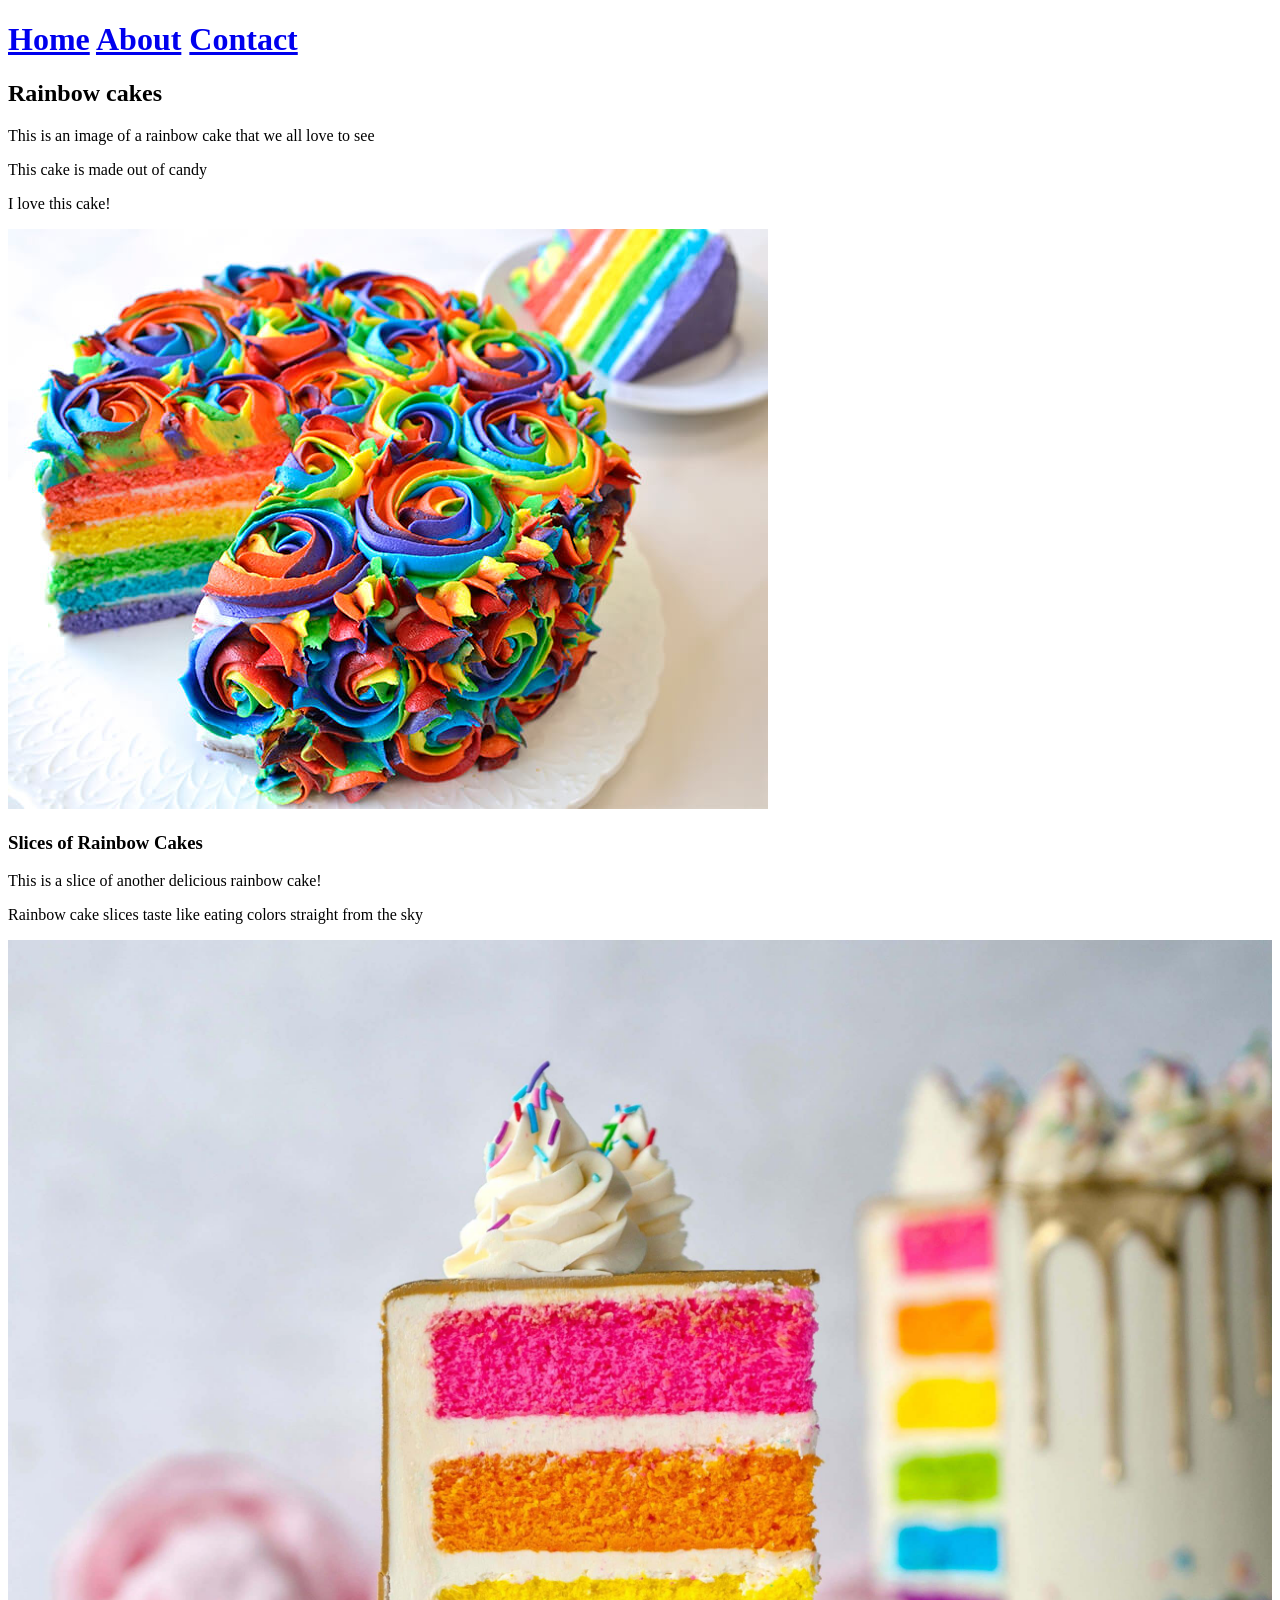
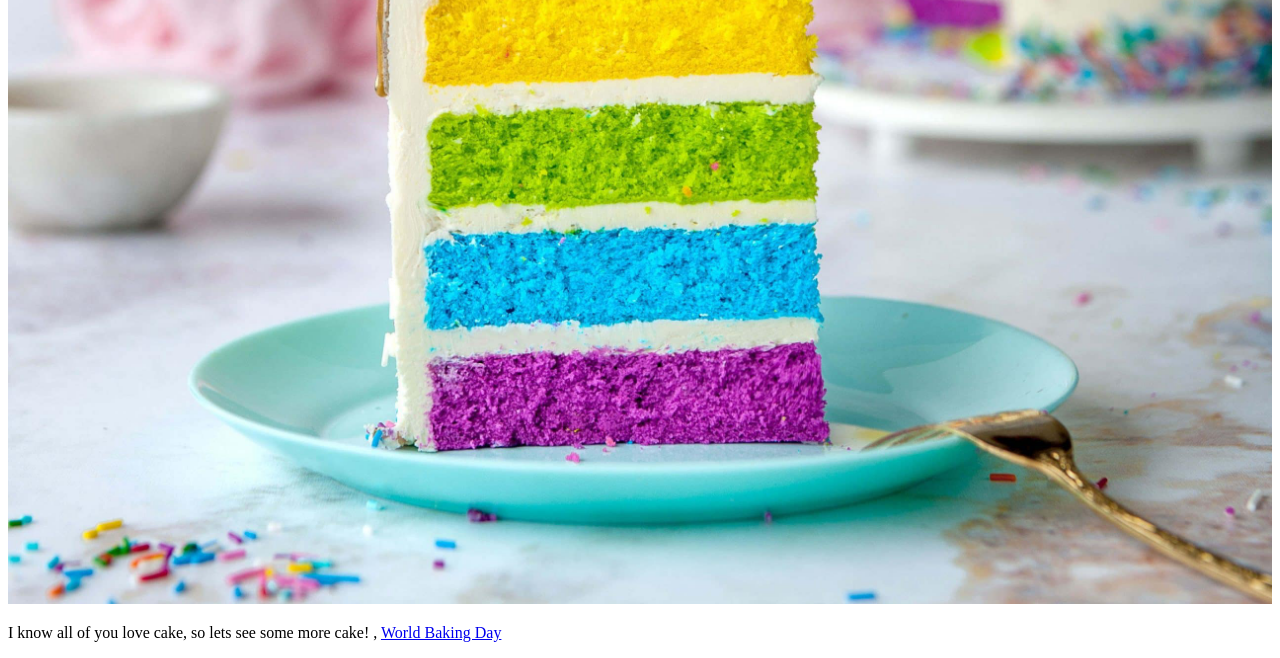
<file: 3 page website/index.html>
<!DOCTYPE html>
<html lang="en" dir="ltr">
  <head>
    <meta charset="utf-8">
    <meta name='viewport' content='width=device-width' />
    <title></title>
  </head>
  <body>
    <div>
      <h1>         <!--Buttons with links to other pages-->
        <a href="index.html">Home</a>
        <a href="about.html">About</a>
        <a href="contact.html">Contact</a>
      </h1>
     </div>

 <!--MAIN SPLIT-->
     <div>
       <!--Paragraph 1-->
       <div>
         <h2> Rainbow cakes </h2>

           <p>This is an image of a rainbow cake that we all love to see</p>
           <p>This cake is made out of candy</p>
           <p>I love this cake!</p>
           <img
            style='max-width: 100%'
            src='img/rainbow-cake-2.jpg'
            alt='A Rainbow Cake' />
       </div>

       <!--Paragraph 2-->
       <div>
         <h3> Slices of Rainbow Cakes </h3>

         <p>This is a slice of another delicious rainbow cake! </p>
         <p>Rainbow cake slices taste like eating colors straight from the sky</p>
         <img
         style='max-width: 100%'
         src='img/rainbow-cake.jpg'
         alt='A Rainbow Cake Slice'
         />

        </div>
        </div>

        <!--This div at the end is a footer-->
          <div>

            <p> I know all of you love cake, so lets see some more cake!

            <!-- This link uses an absolute URL -->,
              <a href="https://www.daysoftheyear.com/days/world-baking-day/">
              World Baking Day </a>
            </p>
            </div>
          </body>
        </html>
</file>
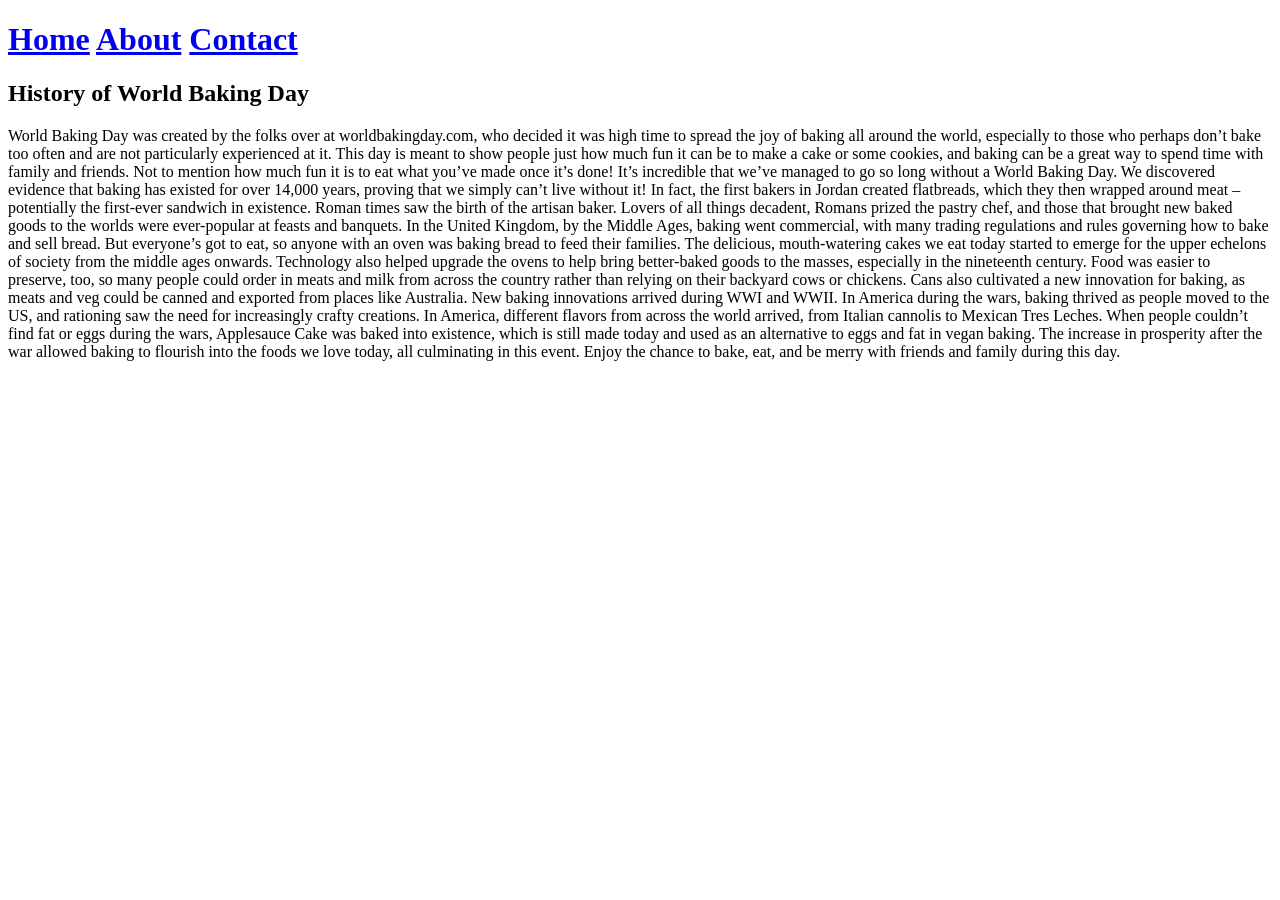
<file: 3 page website/about.html>
<!DOCTYPE html>
<html lang="en" dir="ltr">
  <head>
    <meta charset="utf-8">
    <meta name='viewport' content='width=device-width' />
    <title></title>
  </head>
  <body>
    <div>
      <h1>         <!--Buttons with links to other pages-->
        <a href="index.html">Home</a>
        <a href="about.html">About</a>
        <a href="contact.html">Contact</a>
      </h1>
     </div>

 <!--MAIN SPLIT-->
     <div>
       <!--Paragraph 1-->
       <div>
         <h2> History of World Baking Day </h2>

         <p>

World Baking Day was created by the folks over at worldbakingday.com, who decided it was high time to spread the joy of baking all around the world, especially to those who perhaps don’t bake too often and are not particularly experienced at it. This day is meant to show people just how much fun it can be to make a cake or some cookies, and baking can be a great way to spend time with family and friends. Not to mention how much fun it is to eat what you’ve made once it’s done!

It’s incredible that we’ve managed to go so long without a World Baking Day. We discovered evidence that baking has existed for over 14,000 years, proving that we simply can’t live without it! In fact, the first bakers in Jordan created flatbreads, which they then wrapped around meat – potentially the first-ever sandwich in existence. Roman times saw the birth of the artisan baker. Lovers of all things decadent, Romans prized the pastry chef, and those that brought new baked goods to the worlds were ever-popular at feasts and banquets.

In the United Kingdom, by the Middle Ages, baking went commercial, with many trading regulations and rules governing how to bake and sell bread. But everyone’s got to eat, so anyone with an oven was baking bread to feed their families. The delicious, mouth-watering cakes we eat today started to emerge for the upper echelons of society from the middle ages onwards.

Technology also helped upgrade the ovens to help bring better-baked goods to the masses, especially in the nineteenth century. Food was easier to preserve, too, so many people could order in meats and milk from across the country rather than relying on their backyard cows or chickens. Cans also cultivated a new innovation for baking, as meats and veg could be canned and exported from places like Australia.

New baking innovations arrived during WWI and WWII. In America during the wars, baking thrived as people moved to the US, and rationing saw the need for increasingly crafty creations. In America, different flavors from across the world arrived, from Italian cannolis to Mexican Tres Leches. When people couldn’t find fat or eggs during the wars, Applesauce Cake was baked into existence, which is still made today and used as an alternative to eggs and fat in vegan baking.

The increase in prosperity after the war allowed baking to flourish into the foods we love today, all culminating in this event. Enjoy the chance to bake, eat, and be merry with friends and family during this day. </p>
          </body>
        </html>
</file>
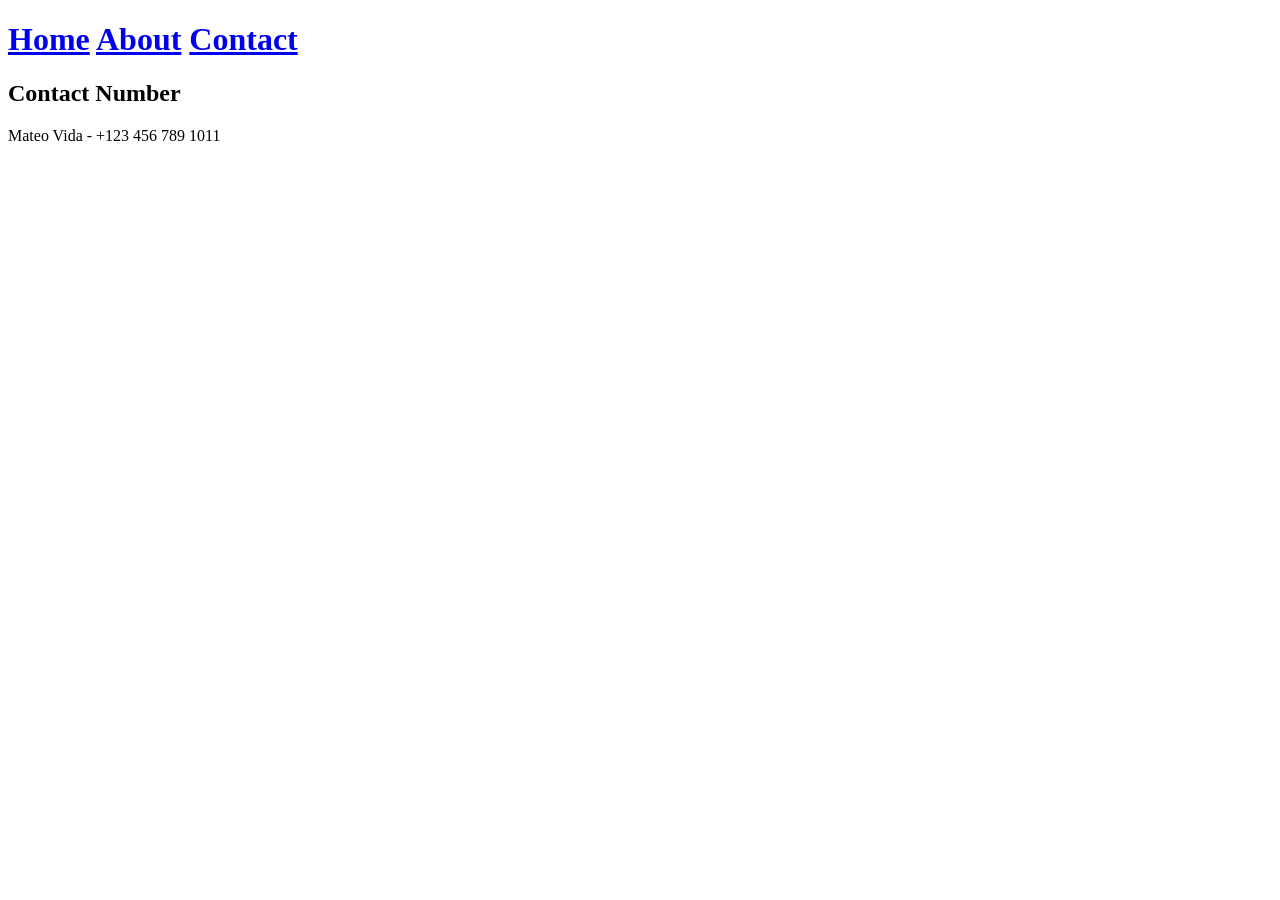
<file: 3 page website/contact.html>
<!DOCTYPE html>
<html lang="en" dir="ltr">
  <head>
    <meta charset="utf-8">
    <meta name='viewport' content='width=device-width' />
    <title></title>
  </head>
  <body>
    <div>
      <h1>         <!--Buttons with links to other pages-->
        <a href="index.html">Home</a>
        <a href="about.html">About</a>
        <a href="contact.html">Contact</a>
      </h1>
     </div>

 <!--MAIN SPLIT-->
     <div>
       <!--Paragraph 1-->
       <div>
         <h2> Contact Number </h2>

         <p>
           Mateo Vida - +123 456 789 1011
         </p>

          </body>
        </html>
</file>
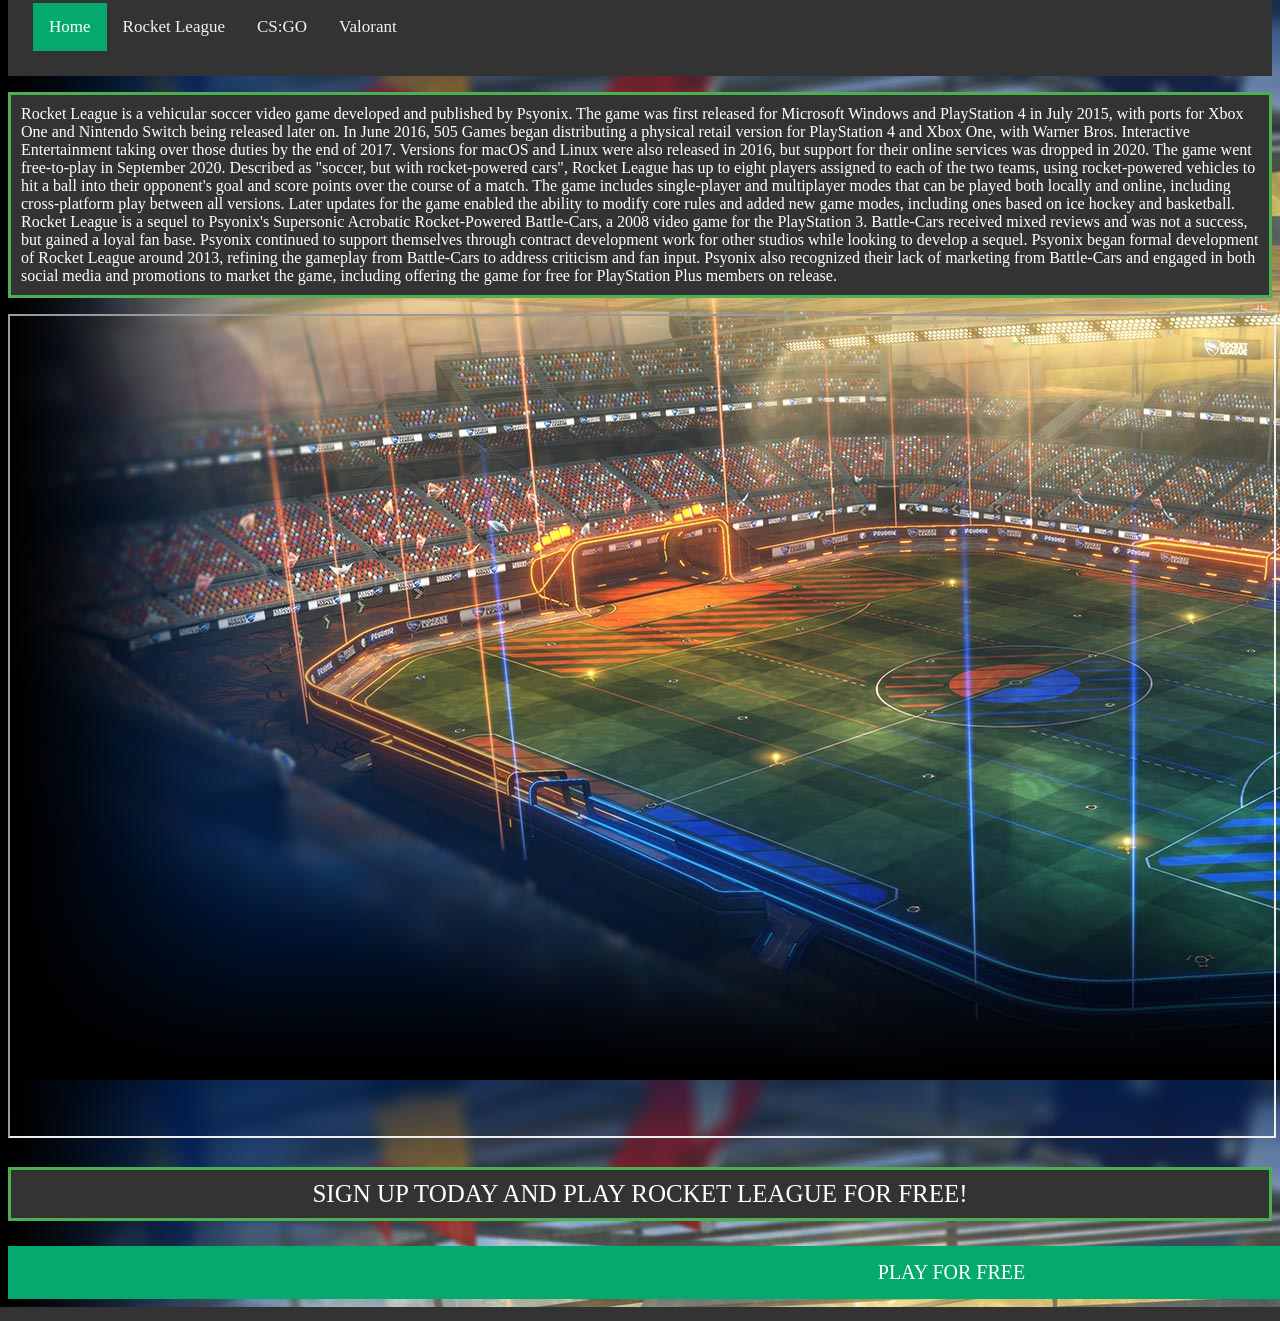
<file: Coursework-2/page2.html>
<!DOCTYPE html>
<html lang="en" dir="ltr">
  <head>

  <!--LINKING THE WEBSITE TO THE CSS FILES IN ORDER TO MAKE EDITS-->
    <link rel="stylesheet" href="css/style.css">
    <link rel="stylesheet" href="css/style2.css">


  <!--INCLUDING JAVASCRIPT FILE-->
    <script src="java/esport.js"></script>

    <meta charset="utf-8">
    <title>Rocket League</title>

<!--ADDING META TAG IN ORDER TO MAKE THE PAGE MOBILE FRIENDLY-->
  <meta name="viewport" content="width=device-width, initial-scale=1.0" />

  <!--INCLUDING A JAVASCRIPT LIBRARY FOUND ON W3SCHOOLS.COM-->
  <link rel="stylesheet" href="https://cdnjs.cloudflare.com/ajax/libs/font-awesome/4.7.0/css/font-awesome.min.css">

</head>
  <body>

<!--INCLUDING A RESPONSIVE NAVIGATION BAR WHICH USES JAVASCRIPT-->
    <div class="topnav" id="myTopnav">
      <a href="./page1.html" class="active">Home</a>
      <a href="./page2.html">Rocket League</a>
      <a href="./page3.html">CS:GO</a>
      <a href="./page4.html">Valorant</a>
      <a href="javascript:void(0);" class="icon" onclick="myFunction()">
        <i class="fa fa-bars"></i>
      </a>
    </div>

<!--INCLUDING A PARAGRAPH TO TALK ABOUT THE GAME-->
<div class="textRocketleague">
  <p class="textrl1">
    Rocket League is a vehicular soccer video game developed and published by Psyonix. The game was first released for Microsoft Windows and PlayStation 4 in July 2015, with ports for Xbox One and Nintendo Switch being released later on. In June 2016, 505 Games began distributing a physical retail version for PlayStation 4 and Xbox One, with Warner Bros. Interactive Entertainment taking over those duties by the end of 2017. Versions for macOS and Linux were also released in 2016, but support for their online services was dropped in 2020. The game went free-to-play in September 2020. Described as "soccer, but with rocket-powered cars", Rocket League has up to eight players assigned to each of the two teams, using rocket-powered vehicles to hit a ball into their opponent's goal and score points over the course of a match. The game includes single-player and multiplayer modes that can be played both locally and online, including cross-platform play between all versions. Later updates for the game enabled the ability to modify core rules and added new game modes, including ones based on ice hockey and basketball. Rocket League is a sequel to Psyonix's Supersonic Acrobatic Rocket-Powered Battle-Cars, a 2008 video game for the PlayStation 3. Battle-Cars received mixed reviews and was not a success, but gained a loyal fan base. Psyonix continued to support themselves through contract development work for other studios while looking to develop a sequel. Psyonix began formal development of Rocket League around 2013, refining the gameplay from Battle-Cars to address criticism and fan input. Psyonix also recognized their lack of marketing from Battle-Cars and engaged in both social media and promotions to market the game, including offering the game for free for PlayStation Plus members on release.

  </p>
</div>

<!--INCLUDING VIDEO FILE WITH THE PLAYER CONTROLS-->
<div class="videorl">
<iframe src="https://www.youtube.com/embed/M27qrYqHR0k" ></iframe>
</div>


<!--INCLUDING A SECOND PARAGRAPH-->
<div class="textrocketleague2">
  <p class="textrl2">
SIGN UP TODAY AND PLAY ROCKET LEAGUE FOR FREE!
  </p>

</div>


<!--INCLUDING A BUTTON FOR LINKING THE GAME WEBSITE-->

<div class="joinbtn">


  <div class="btnrll"> <a href="https://www.epicgames.com/store/en-US/p/rocket-league" class="btnrl">PLAY FOR FREE</a> </div>
</div>





  </body>

</html>
</file>
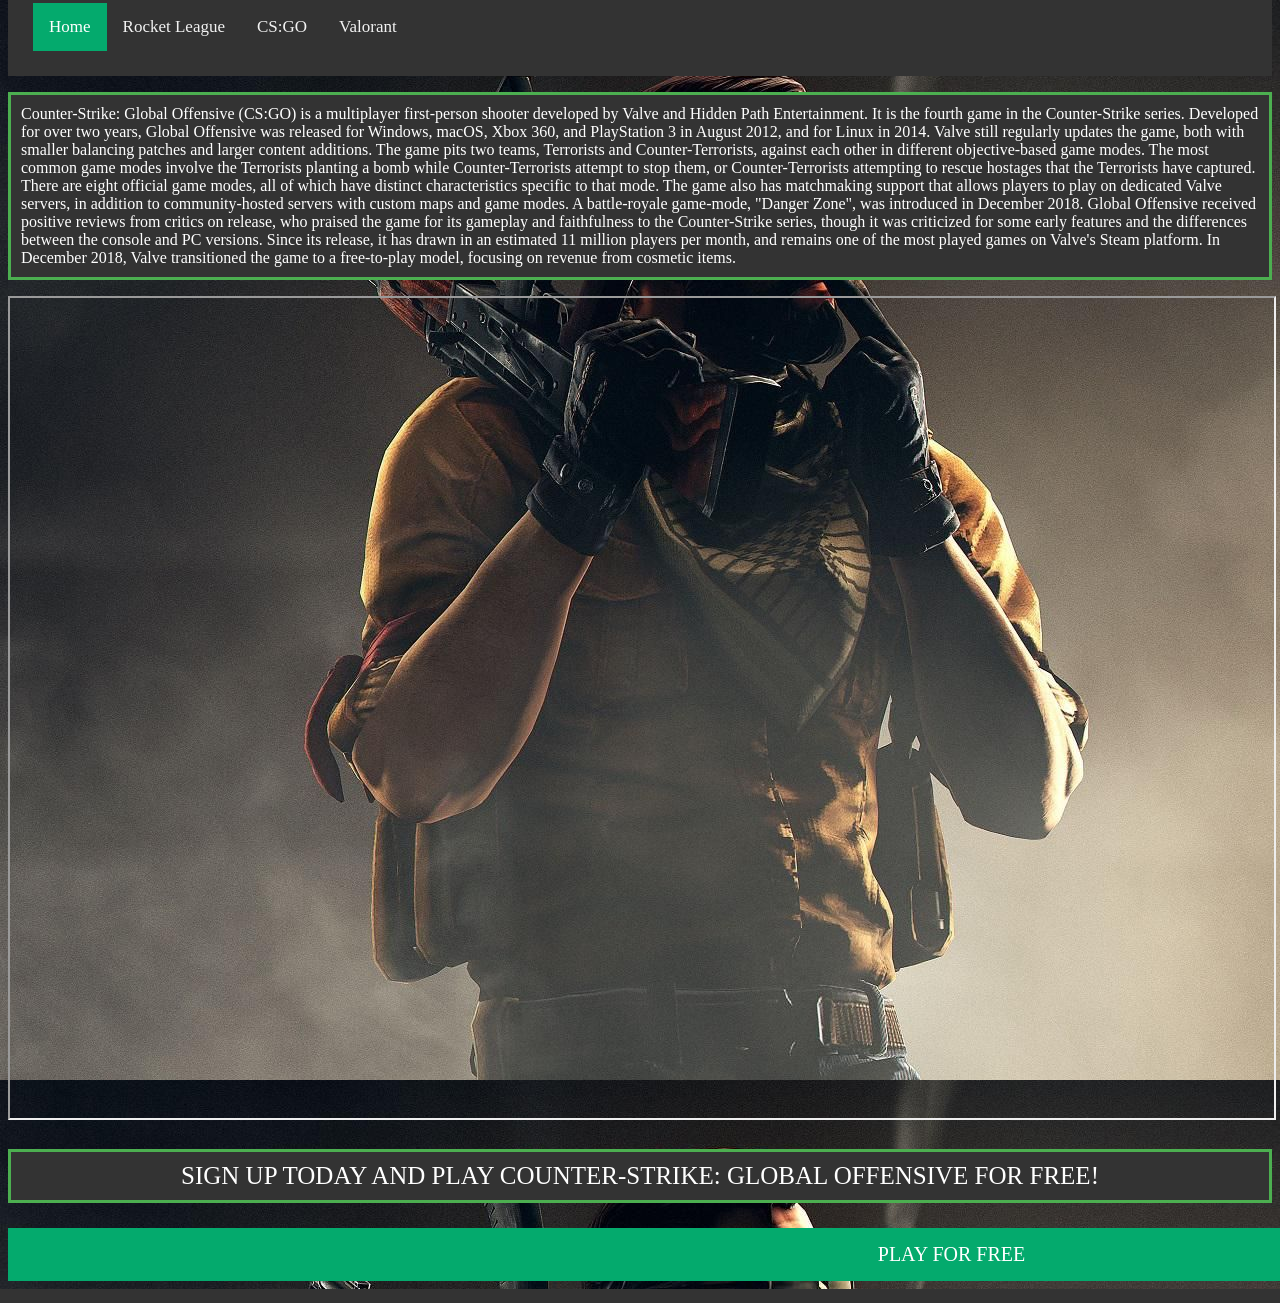
<file: Coursework-2/page3.html>
<!DOCTYPE html>
<html lang="en" dir="ltr">
  <head>

<!--LINKING THE WEBSITE TO THE CSS FILES IN ORDER TO MAKE EDITS-->
    <link rel="stylesheet" href="css/style.css">
    <link rel="stylesheet" href="css/style2.css">
    <link rel="stylesheet" href="css/style3.css">

  <!--INCLUDING JAVASCRIPT FILE-->
  <script src="java/esport.js"></script>

    <meta charset="utf-8">
    <title>CS:GO</title>

<!--ADDING META TAG IN ORDER TO MAKE THE PAGE MOBILE FRIENDLY-->
    <meta name="viewport" content="width=device-width, initial-scale=1.0" />

    <!--INCLUDING A JAVASCRIPT LIBRARY FOUND ON W3SCHOOLS.COM-->
    <link rel="stylesheet" href="https://cdnjs.cloudflare.com/ajax/libs/font-awesome/4.7.0/css/font-awesome.min.css">


  </head>
  <body>

<!--INCLUDING A RESPONSIVE NAVIGATION BAR WHICH USES JAVASCRIPT-->
    <div class="topnav" id="myTopnav">
      <a href="./page1.html" class="active">Home</a>
      <a href="./page2.html">Rocket League</a>
      <a href="./page3.html">CS:GO</a>
      <a href="./page4.html">Valorant</a>
      <a href="javascript:void(0);" class="icon" onclick="myFunction()">
        <i class="fa fa-bars"></i>
      </a>
    </div>


<!--INCLUDING A PARAGRAPH TO TALK ABOUT THE GAME-->
    <div class="textCounterStrike">
      <p class="textcsgo1">
        Counter-Strike: Global Offensive (CS:GO) is a multiplayer first-person shooter developed by Valve and Hidden Path Entertainment. It is the fourth game in the Counter-Strike series. Developed for over two years, Global Offensive was released for Windows, macOS, Xbox 360, and PlayStation 3 in August 2012, and for Linux in 2014. Valve still regularly updates the game, both with smaller balancing patches and larger content additions.

The game pits two teams, Terrorists and Counter-Terrorists, against each other in different objective-based game modes. The most common game modes involve the Terrorists planting a bomb while Counter-Terrorists attempt to stop them, or Counter-Terrorists attempting to rescue hostages that the Terrorists have captured. There are eight official game modes, all of which have distinct characteristics specific to that mode. The game also has matchmaking support that allows players to play on dedicated Valve servers, in addition to community-hosted servers with custom maps and game modes. A battle-royale game-mode, "Danger Zone", was introduced in December 2018.

Global Offensive received positive reviews from critics on release, who praised the game for its gameplay and faithfulness to the Counter-Strike series, though it was criticized for some early features and the differences between the console and PC versions. Since its release, it has drawn in an estimated 11 million players per month, and remains one of the most played games on Valve's Steam platform. In December 2018, Valve transitioned the game to a free-to-play model, focusing on revenue from cosmetic items.

      </p>
    </div>

<!--INCLUDING VIDEO FILE WITH THE PLAYER CONTROLS-->
    <div class="videocsgo">
    <iframe src="https://www.youtube.com/embed/ilHg2OCAOfs"></iframe>
    </div>

<!--INCLUDING A SECOND PARAGRAPH-->
    <div class="textCounterStrike2">
      <p class="textcsgo2">
        SIGN UP TODAY AND PLAY COUNTER-STRIKE: GLOBAL OFFENSIVE FOR FREE!
      </p>

    </div>

<!--INCLUDING A BUTTON FOR LINKING THE GAME WEBSITE-->
    <div class="joinbtn">
      <div class="btncss"> <a href="https://store.steampowered.com/app/730/CounterStrike_Global_Offensive/" class="btncs">PLAY FOR FREE</a> </div>
    </div>



  </body>
</html>
</file>
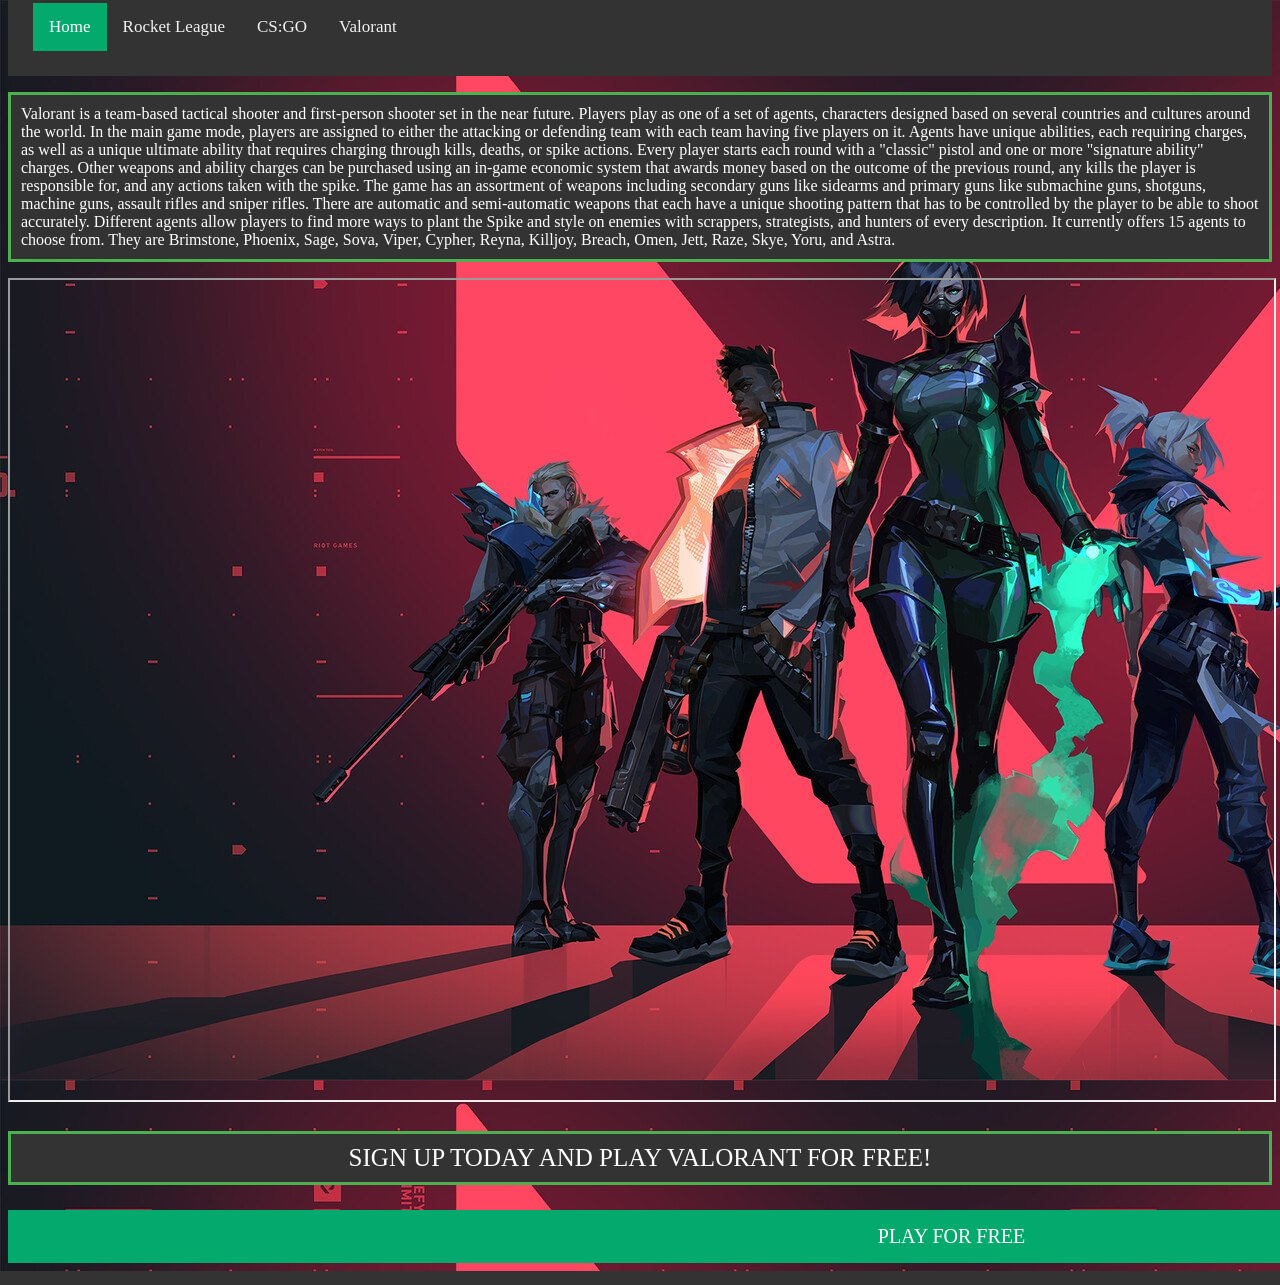
<file: Coursework-2/page4.html>
<!DOCTYPE html>
<html lang="en" dir="ltr">
  <head>

<!--LINKING THE WEBSITE TO THE CSS FILES IN ORDER TO MAKE EDITS-->
    <link rel="stylesheet" href="css/style.css">
    <link rel="stylesheet" href="css/style2.css">
    <link rel="stylesheet" href="css/style3.css">
    <link rel="stylesheet" href="css/style4.css">

<!--INCLUDING JAVASCRIPT FILE-->
  <script src="java/esport.js"></script>

    <meta charset="utf-8">
    <title>Valorant</title>

<!--ADDING META TAG IN ORDER TO MAKE THE PAGE MOBILE FRIENDLY-->
    <meta name="viewport" content="width=device-width, initial-scale=1.0" />

    <!--INCLUDING A JAVASCRIPT LIBRARY FOUND ON W3SCHOOLS.COM-->
    <link rel="stylesheet" href="https://cdnjs.cloudflare.com/ajax/libs/font-awesome/4.7.0/css/font-awesome.min.css">


  </head>
  <body>

<!--INCLUDING A RESPONSIVE NAVIGATION BAR WHICH USES JAVASCRIPT-->
    <div class="topnav" id="myTopnav">
      <a href="./page1.html" class="active">Home</a>
      <a href="./page2.html">Rocket League</a>
      <a href="./page3.html">CS:GO</a>
      <a href="./page4.html">Valorant</a>
      <a href="javascript:void(0);" class="icon" onclick="myFunction()">
        <i class="fa fa-bars"></i>
      </a>
    </div>


<!--INCLUDING A PARAGRAPH TO TALK ABOUT THE GAME-->
    <div class="textValorant">
      <p class="textval1">
Valorant is a team-based tactical shooter and first-person shooter set in the near future. Players play as one of a set of agents, characters designed based on several countries and cultures around the world. In the main game mode, players are assigned to either the attacking or defending team with each team having five players on it. Agents have unique abilities, each requiring charges, as well as a unique ultimate ability that requires charging through kills, deaths, or spike actions. Every player starts each round with a "classic" pistol and one or more "signature ability" charges. Other weapons and ability charges can be purchased using an in-game economic system that awards money based on the outcome of the previous round, any kills the player is responsible for, and any actions taken with the spike. The game has an assortment of weapons including secondary guns like sidearms and primary guns like submachine guns, shotguns, machine guns, assault rifles and sniper rifles. There are automatic and semi-automatic weapons that each have a unique shooting pattern that has to be controlled by the player to be able to shoot accurately. Different agents allow players to find more ways to plant the Spike and style on enemies with scrappers, strategists, and hunters of every description. It currently offers 15 agents to choose from. They are Brimstone, Phoenix, Sage, Sova, Viper, Cypher, Reyna, Killjoy, Breach, Omen, Jett, Raze, Skye, Yoru, and Astra.

      </p>
    </div>


<!--INCLUDING VIDEO FILE WITH THE PLAYER CONTROLS-->
    <div class="videovalorant">

    <iframe src="https://www.youtube.com/embed/ezrf5NOs8kk"></iframe>

    </div>

<!--INCLUDING A SECOND PARAGRAPH-->
    <div class="textValorant2">
      <p class="textval2">
        SIGN UP TODAY AND PLAY VALORANT FOR FREE!
      </p>

    </div>

<!--INCLUDING A BUTTON FOR LINKING THE GAME WEBSITE-->
    <div class="joinbtn">
      <div class="btnvall"> <a href="https://playvalorant.com/en-gb/" class="btnval">PLAY FOR FREE</a> </div>
    </div>



  </body>
</html>
</file>
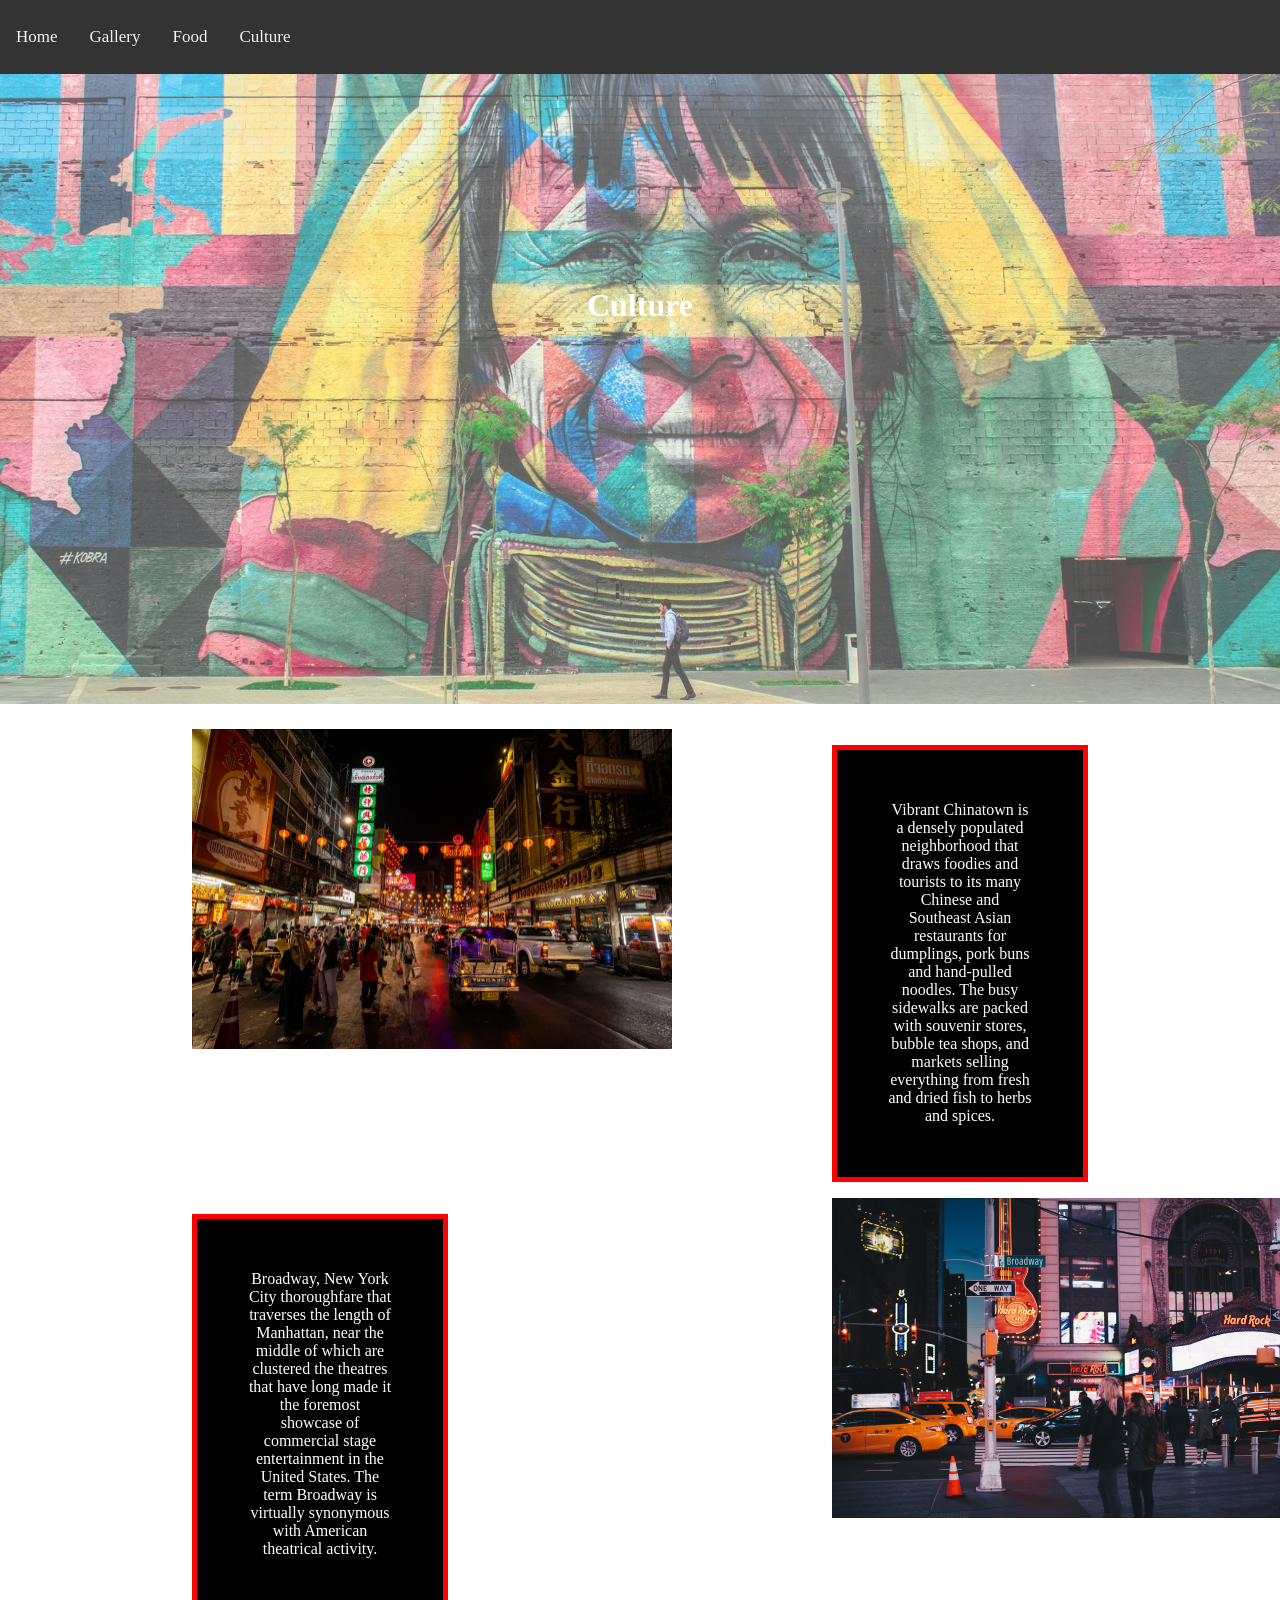
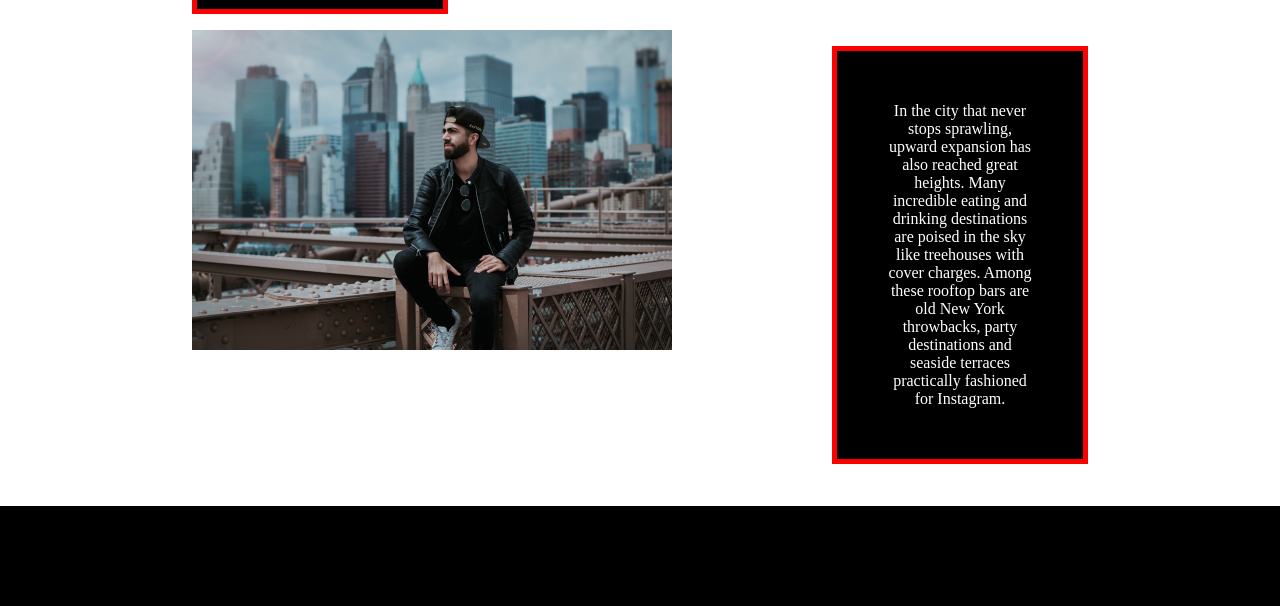
<file: CW 1 Multimedia 2 Mateo Vida Website/culture.html>
<!DOCTYPE html>
<html lang="en">
<head>
    <meta charset="UTF-8">
    <meta http-equiv="X-UA-Compatible" content="IE=edge">

    <!--ADDING META TAG IN ORDER TO MAKE THE PAGE MOBILE FRIENDLY-->
    <meta name="viewport" content="width=device-width, initial-scale=1.0">

      <!--LINKING THE WEBSITE TO THE CSS FILE IN ORDER TO MAKE EDITS-->
    <link rel="stylesheet" href="./css/css.css">

    <!--INCLUDING JAVASCRIPT FILE-->
    <script src="./javascript/script.js"></script>


    <link rel="stylesheet" href="https://cdnjs.cloudflare.com/ajax/libs/font-awesome/4.7.0/css/font-awesome.min.css">
    <title>New York</title>
</head>
<body>

    <div class="topnav" id="myTopnav">
        <a href="./project.html" class="active">Home</a>
       <a href="./gallery.html">Gallery</a>
       <a href="./food.html">Food</a>
       <a href="./culture.html">Culture</a>
       <a href="javascript:void(0);" class="icon" onclick="myFunction()">
          <i class="fa fa-bars"></i>
        </a>
    </div>

    <div  class="pimg6">

        <div class="ptext">

            <div class="border">
                <h1>Culture</h1>
            </div>
     </div>
    </div>

    <div class="cultureWrapper">
        <div class="cultureItem">
            <img src="./media/culture1.jpg" alt="">
        </div>
        <div class="cultureItem">
            <p> Vibrant Chinatown is a densely populated neighborhood that draws foodies and tourists to its many Chinese and Southeast Asian restaurants for dumplings, pork buns and hand-pulled noodles. The busy sidewalks are packed with souvenir stores, bubble tea shops, and markets selling everything from fresh and dried fish to herbs and spices.</p>
        </div>
        <div class="cultureItem">
            <p> Broadway, New York City thoroughfare that traverses the length of Manhattan, near the middle of which are clustered the theatres that have long made it the foremost showcase of commercial stage entertainment in the United States. The term Broadway is virtually synonymous with American theatrical activity. </p>
        </div>
        <div class="cultureItem">
            <img src="./media/culture2.jpg" alt="">
        </div>
        <div class="cultureItem">
            <img src="./media/culture3.jpg" alt="">
        </div>
        <div class="cultureItem">
            <p>In the city that never stops sprawling, upward expansion has also reached great heights. Many incredible eating and drinking destinations are poised in the sky like treehouses with cover charges. Among these rooftop bars are old New York throwbacks, party destinations and seaside terraces practically fashioned for Instagram. </p>
        </div>
    </div>

    <section class="blackcube">
        <div class="border-line"></div>


      </section>

</body>
</html>
</file>
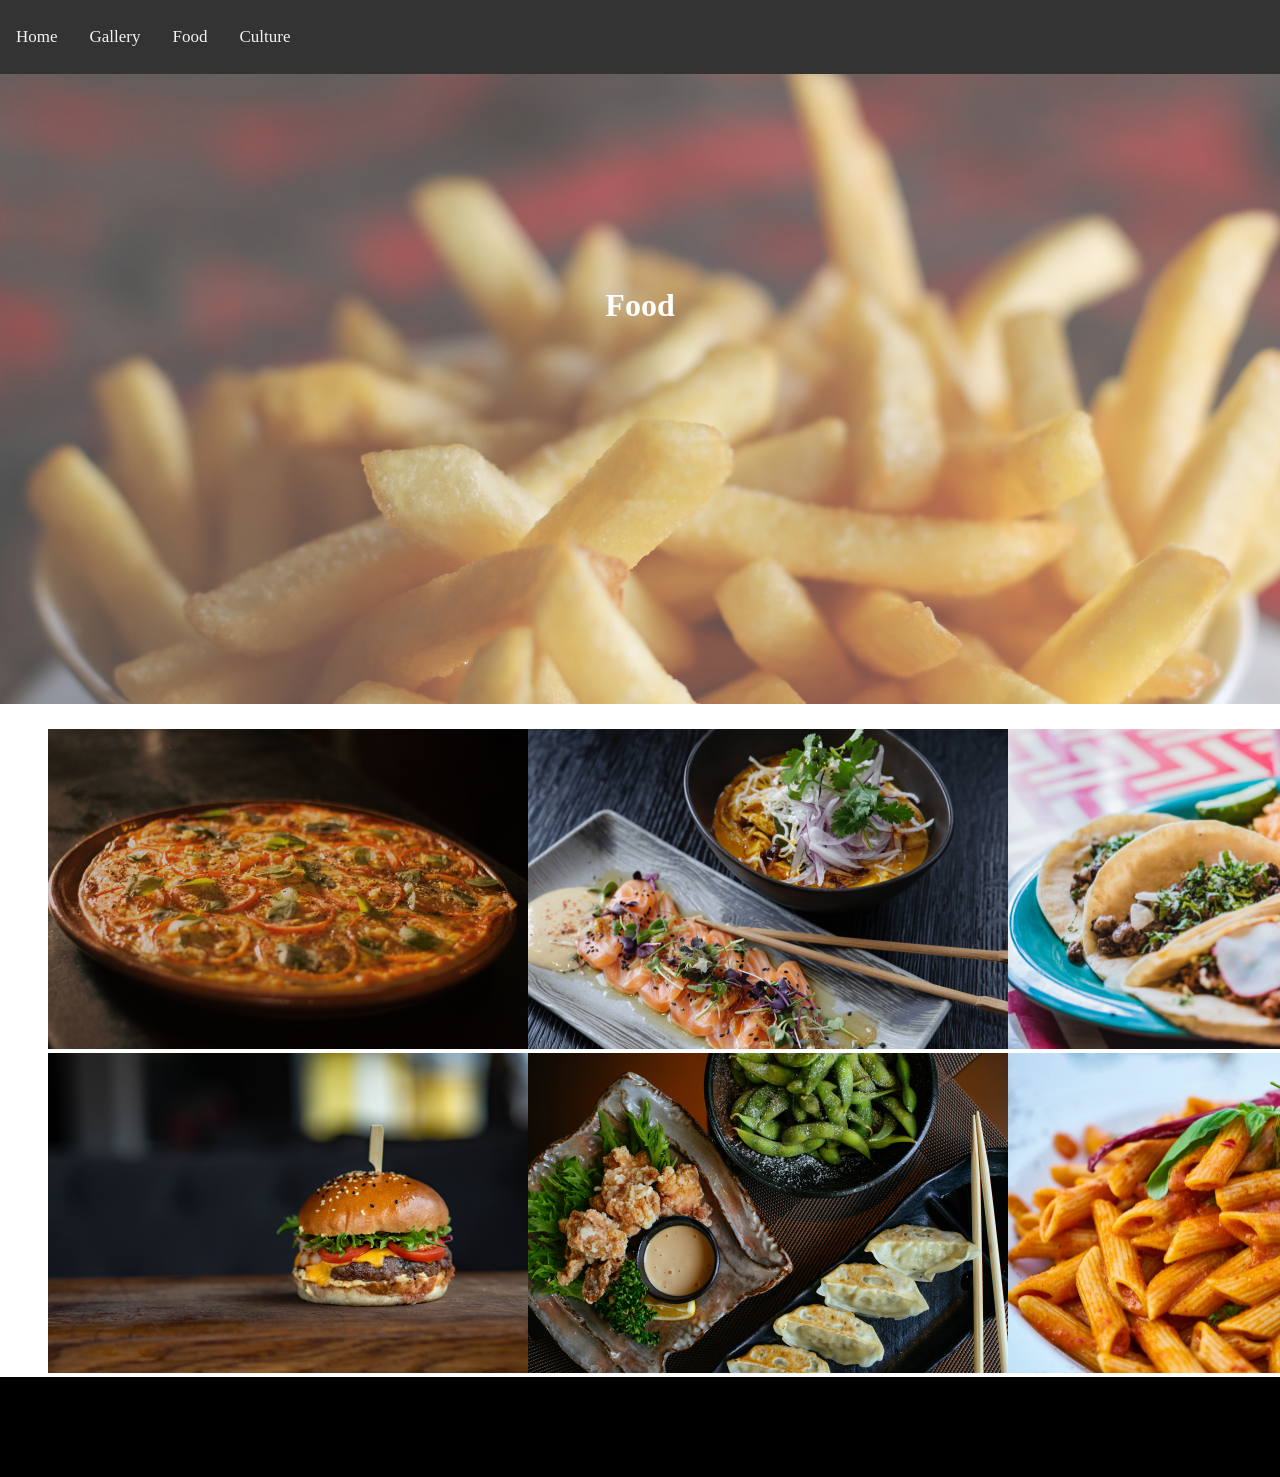
<file: CW 1 Multimedia 2 Mateo Vida Website/food.html>
<!DOCTYPE html>
<html lang="en">
<head>
    <meta charset="UTF-8">
    <meta http-equiv="X-UA-Compatible" content="IE=edge">
    <meta name="viewport" content="width=device-width, initial-scale=1.0">
    <link rel="stylesheet" href="./css/css.css">
    <script src="./javascript/script.js"></script>
    <link rel="stylesheet" href="https://cdnjs.cloudflare.com/ajax/libs/font-awesome/4.7.0/css/font-awesome.min.css">
    <title>New York</title>
</head>
<body>
    <div class="topnav" id="myTopnav">
        <a href="./project.html" class="active">Home</a>
       <a href="./gallery.html">Gallery</a>
       <a href="./food.html">Food</a>
       <a href="./culture.html">Culture</a>
       <a href="javascript:void(0);" class="icon" onclick="myFunction()">
          <i class="fa fa-bars"></i>
        </a>
    </div>

    <div  class="pimg5">

        <div class="ptext">

            <div class="border">
                <h1>Food</h1>
            </div>
     </div>
    </div>


    <div class="foodWrapper">
        <div class="foodItem">
            <div class="foodImg">
                <img onclick="foodDisplayText1();" src="./media/food1.jpg" alt="">
            </div>
            <div id="text1" class="foodText">
                <h1>Pizza</h1>
                <p>Pizza is a dish of Italian origin consisting of a usually round, flat base of leavened wheat-based dough topped with tomatoes, cheese, and often various other ingredients, which is then baked at a high temperature, traditionally in a wood-fired oven.</p>
            </div>
        </div>

        <div class="foodItem">
            <div class="foodImg">
                <img onclick="foodDisplayText2();" src="./media/food2.jpg" alt="">
            </div>
            <div id="text2" class="foodText">
                <h1>Sushi</h1>
                <p>Sushi is a Japanese dish of prepared vinegared rice, usually with some sugar and salt, accompanied by a variety of ingredients, such as seafood, often raw, and vegetables. Styles of sushi and its presentation vary widely, but the one key ingredient is "sushi rice", also referred to as shari, or sumeshi.</p>
            </div>
        </div>

        <div class="foodItem">
            <div class="foodImg">
                <img onclick="foodDisplayText3();" src="./media/food3.jpg" alt="">
            </div>
            <div id="text3" class="foodText">
                <h1>Tacos</h1>
                <p>A taco is a traditional Mexican dish consisting of a small hand-sized corn or wheat tortilla topped with a filling. The tortilla is then folded around the filling and eaten by hand.</p>
            </div>
        </div>

        <div class="foodItem">
            <div class="foodImg">
                <img onclick="foodDisplayText4();" src="./media/food4.jpg" alt="">
            </div>
            <div id="text4" class="foodText">
                <h1>Hamburger</h1>
                <p>A hamburger is a food consisting of fillings —usually a patty of ground meat, typically beef—placed inside a sliced bun or bread roll.</p>
            </div>
        </div>

        <div class="foodItem">
            <div class="foodImg">
                <img onclick="foodDisplayText5();" src="./media/food5.jpg" alt="">
            </div>
            <div id="text5" class="foodText">
                <h1>Dumplings</h1>
                <p>Dumpling is a broad class of dishes that consist of pieces of dough, often wrapped around a filling. The dough can be based on bread, flour, buckwheat or potatoes, and may be filled with meat, fish, tofu, cheese, vegetables, fruits or sweets.</p>
            </div>
        </div>

        <div class="foodItem">
            <div class="foodImg">
                <img onclick="foodDisplayText6();" src="./media/food6.jpg" alt="">
            </div>
            <div id="text6" class="foodText">
                <h1>Pasta</h1>
                <p>Pasta is a type of food typically made from an unleavened dough of wheat flour mixed with water or eggs, and formed into sheets or other shapes, then cooked by boiling or baking.</p>
            </div>
        </div>
    </div>


    <section class="blackcube">
        <div class="border-line"></div>

      </section>


</body>
</html>
</file>
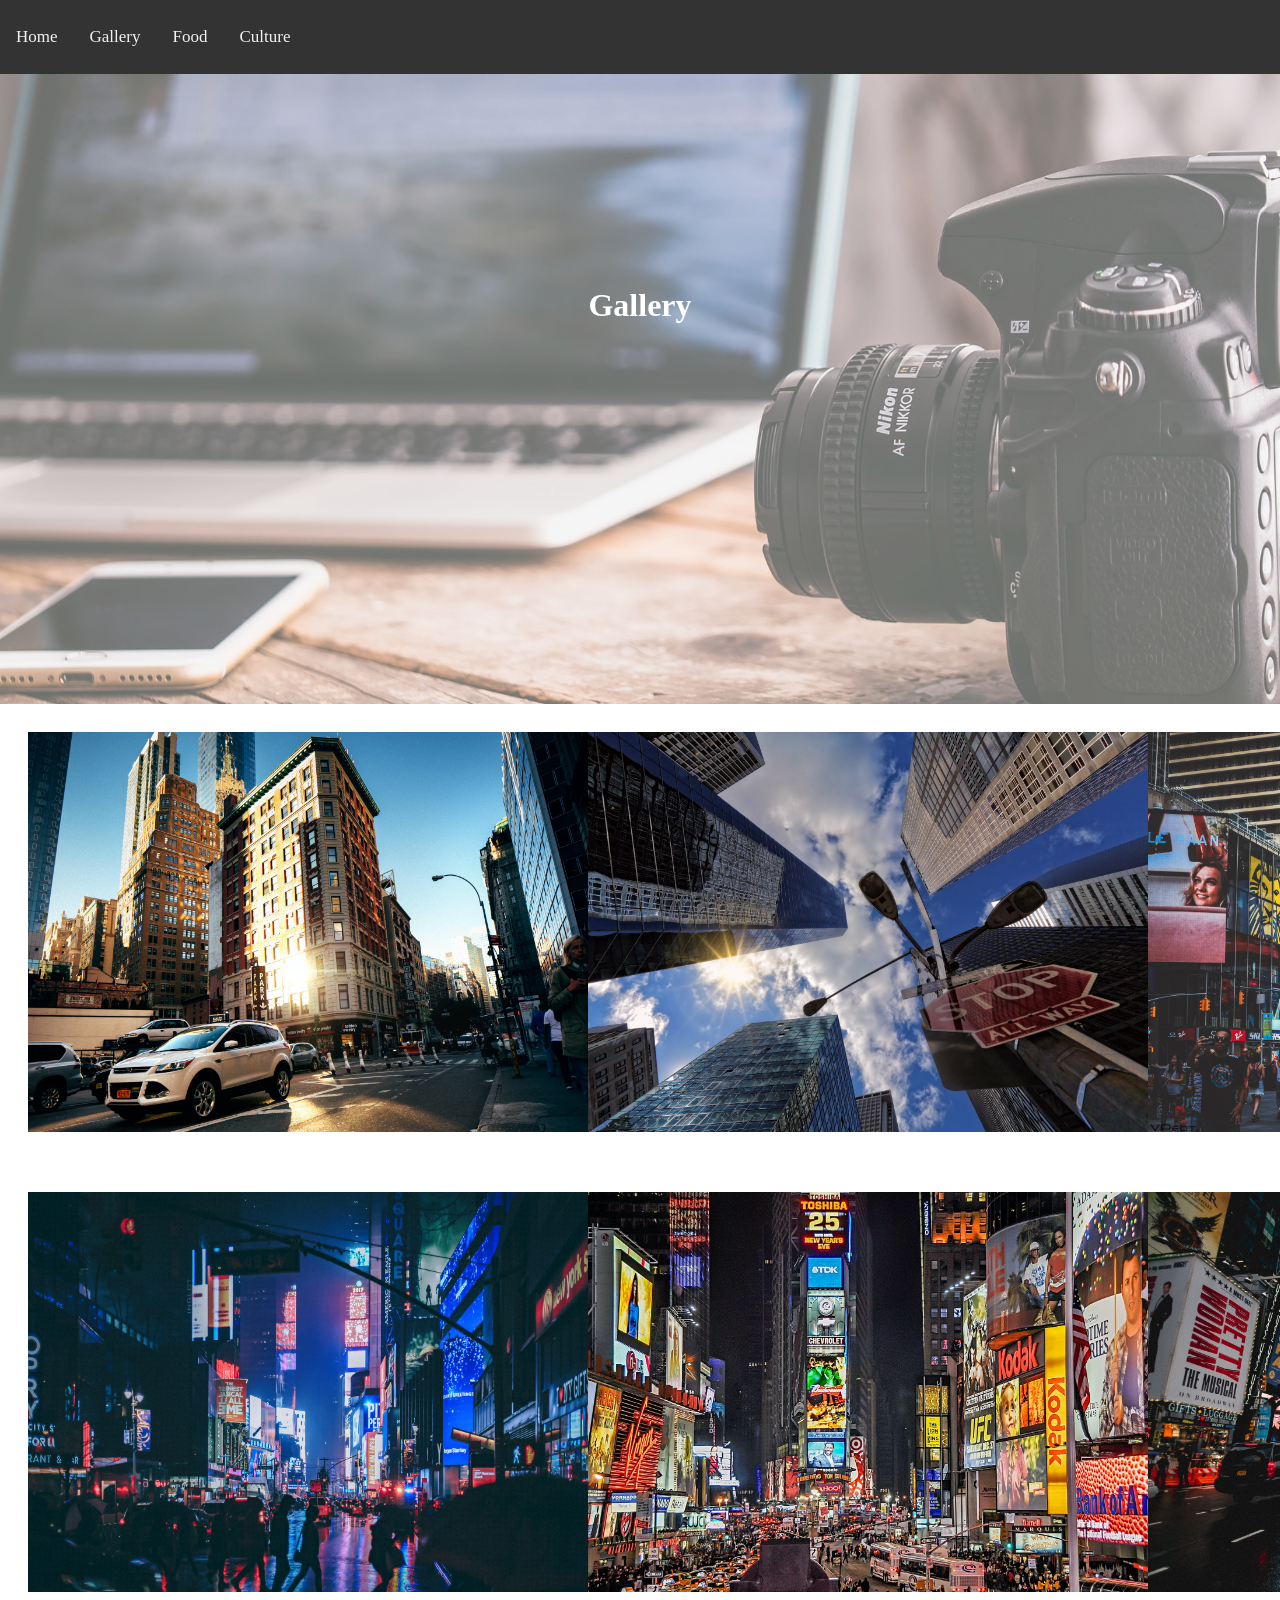
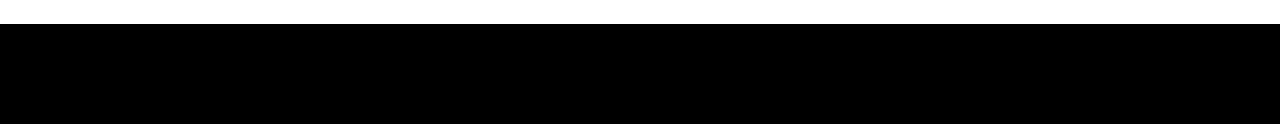
<file: CW 1 Multimedia 2 Mateo Vida Website/gallery.html>
<!DOCTYPE html>
<html lang="en">
<head>
    <meta charset="UTF-8">
    <meta http-equiv="X-UA-Compatible" content="IE=edge">
    <meta name="viewport" content="width=device-width, initial-scale=1.0">
    <link rel="stylesheet" href="./css/css.css">
    <script src="./javascript/script.js"></script>
    <link rel="stylesheet" href="https://cdnjs.cloudflare.com/ajax/libs/font-awesome/4.7.0/css/font-awesome.min.css">
    <title>New York</title>
</head>
<body>
    <div class="topnav" id="myTopnav">
        <a href="./project.html" class="active">Home</a>
       <a href="./gallery.html">Gallery</a>
       <a href="./food.html">Food</a>
       <a href="./culture.html">Culture</a>
       <a href="javascript:void(0);" class="icon" onclick="myFunction()">
          <i class="fa fa-bars"></i>
        </a>
    </div>

    <div  class="pimg4">

        <div class="ptext">

            <div class="border">
                <h1>Gallery</h1>
            </div>
     </div>
    </div>

    <div class="galleryContanier">
        <div class="galleryItem">
        <img src="./media/gallery11.jpg" alt="">
        </div>
        <div class="galleryItem">
            <img src="./media/gallery22.jpg" alt="">
        </div>
        <div class="galleryItem">
            <img src="./media/gallery3.jpg" alt="">
        </div>
        <div class="galleryItem">
            <img src="./media/gallery4.jpg" alt="">

        </div>
        <div class="galleryItem">
            <img src="./media/gallery5.jpg" alt="">

        </div>
        <div class="galleryItem">
            <img src="./media/gallery6.jpg" alt="">

        </div>
    </div>

    <section class="blackcube">
        <div class="border-line"></div>
  
      </section>
  
    
</body>
</html>
</file>
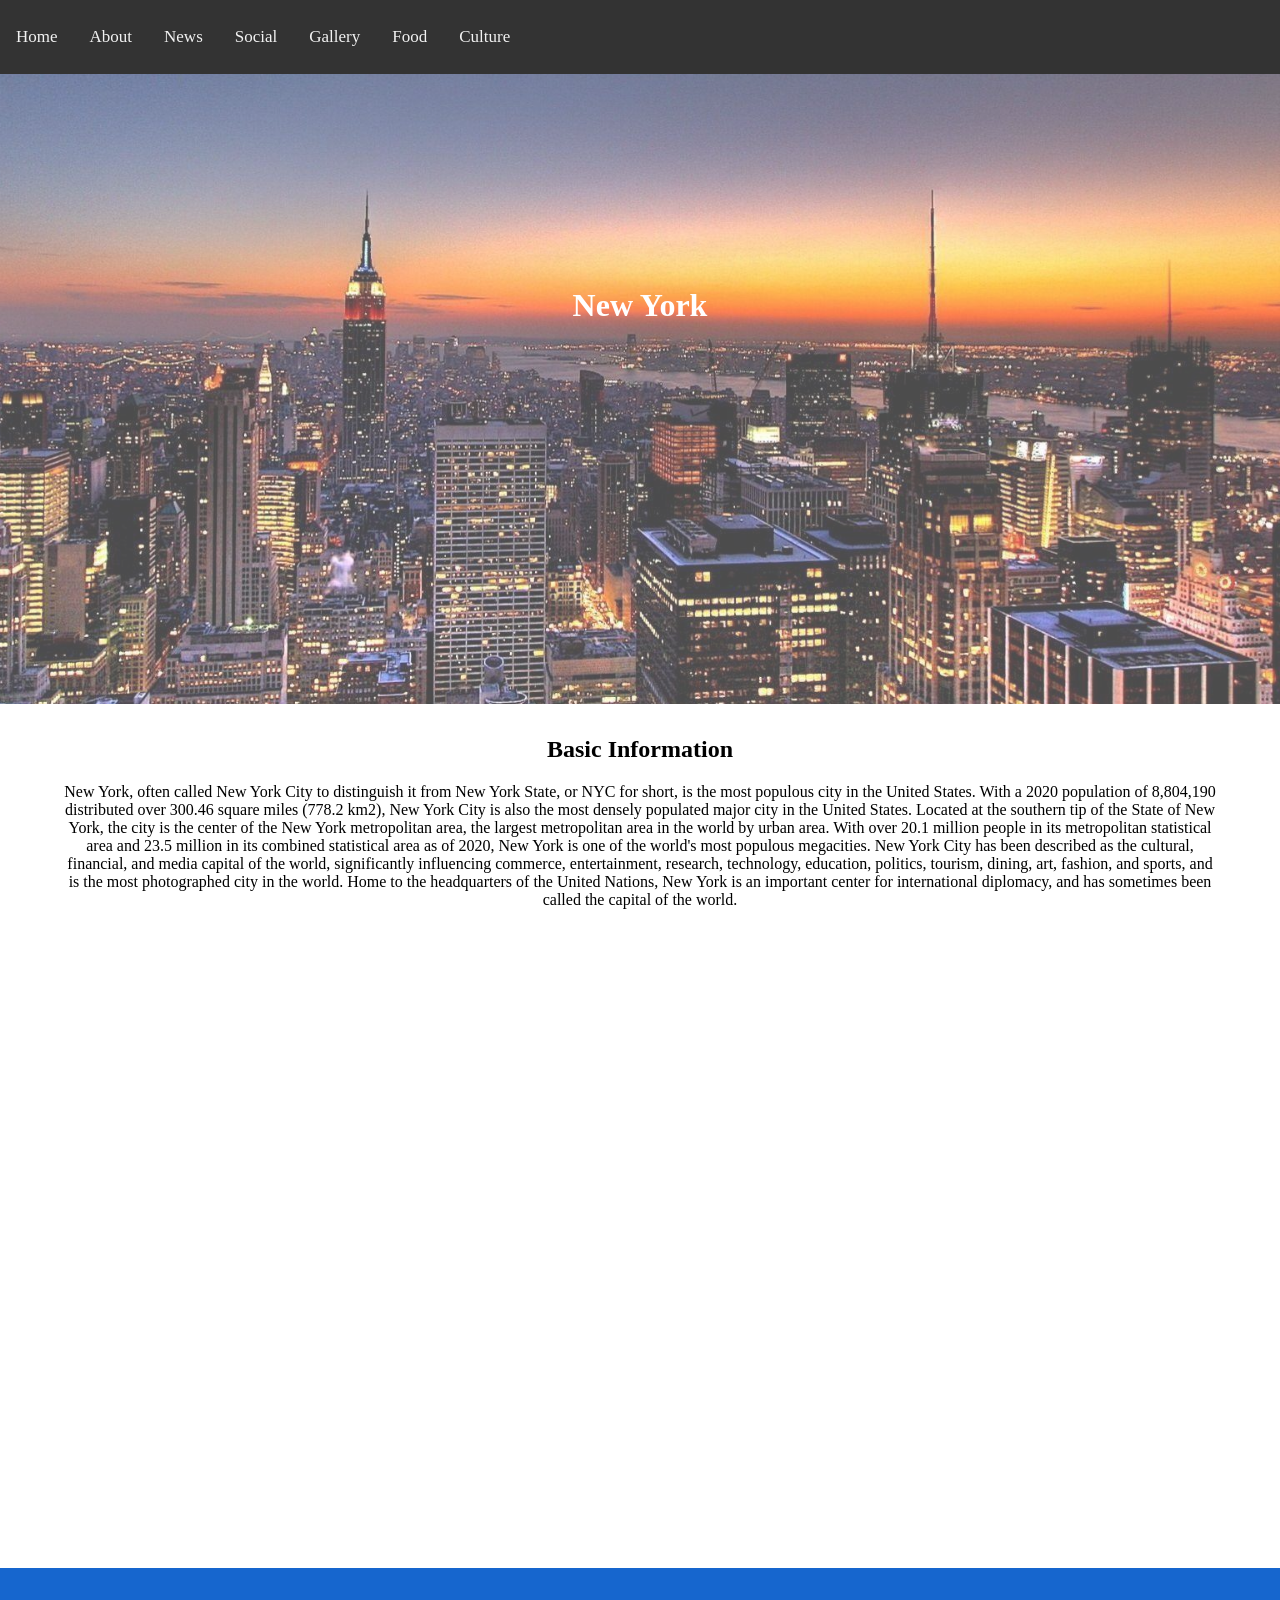
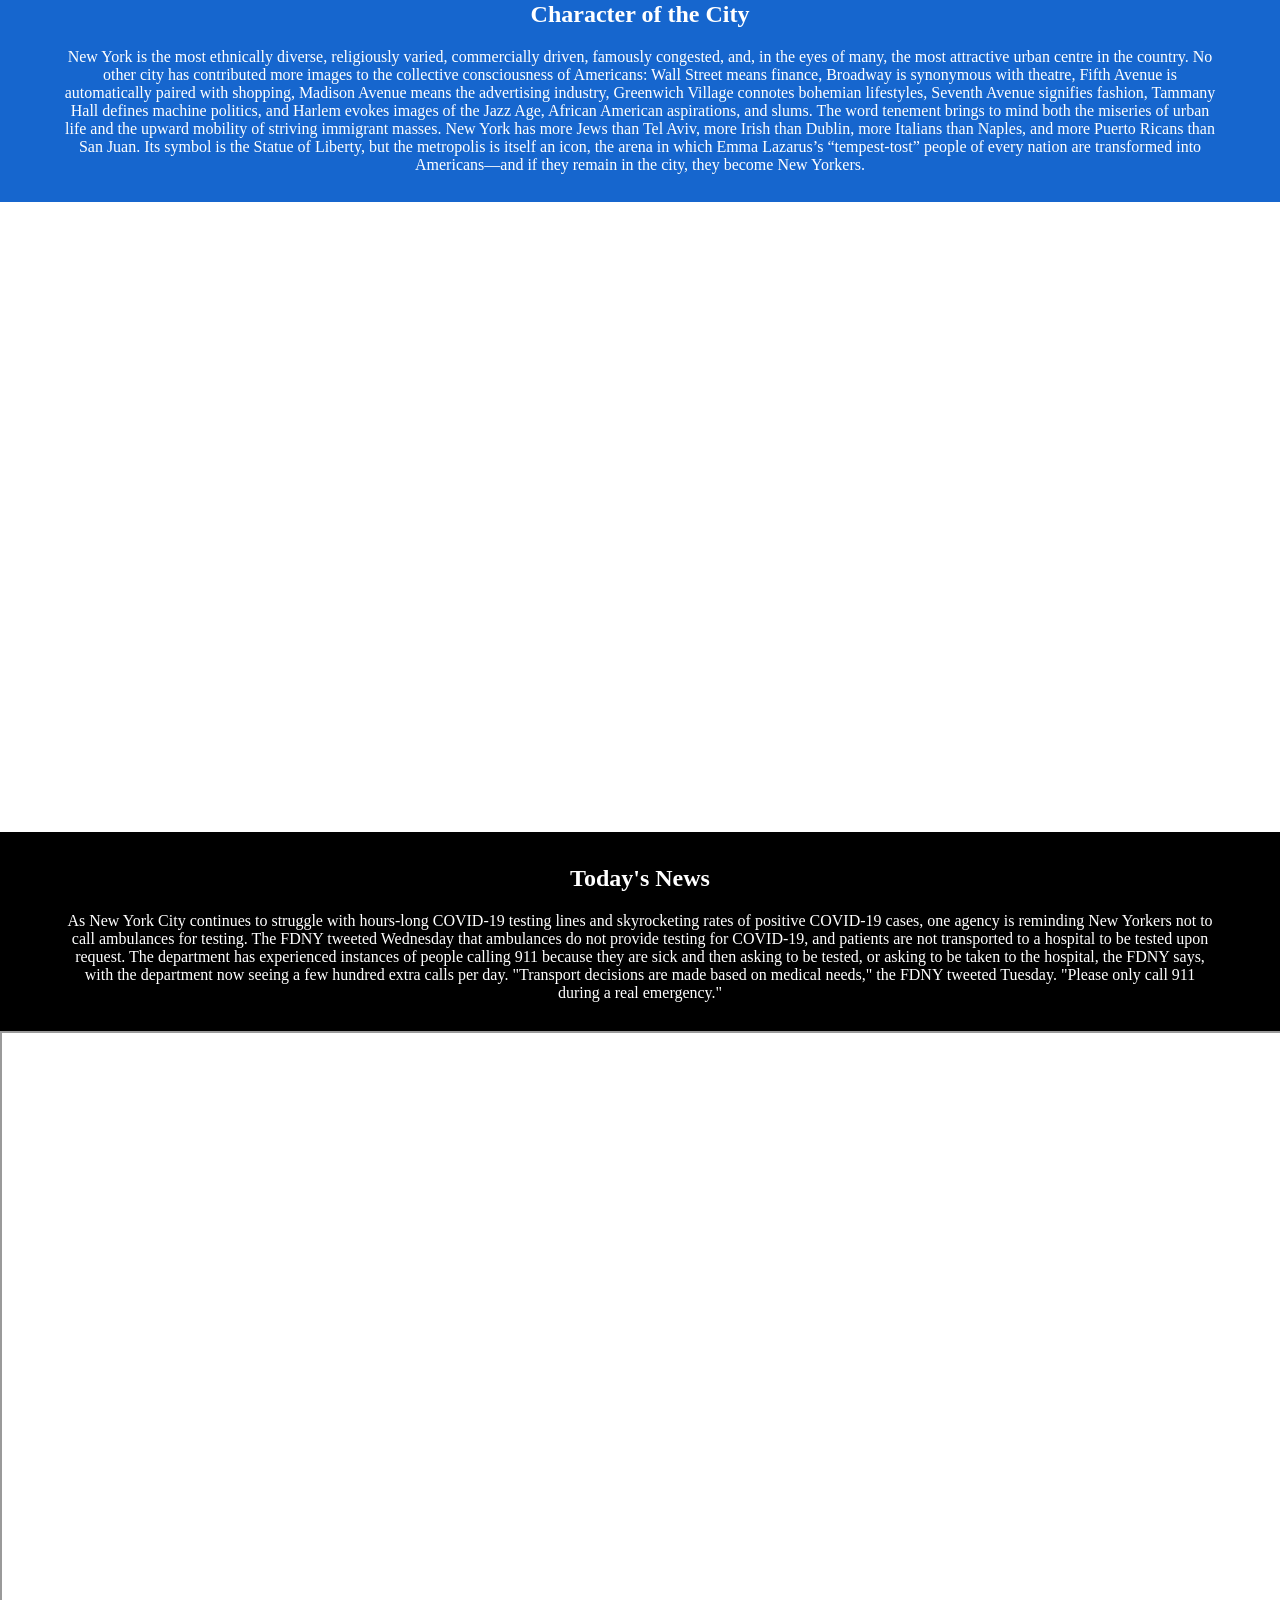
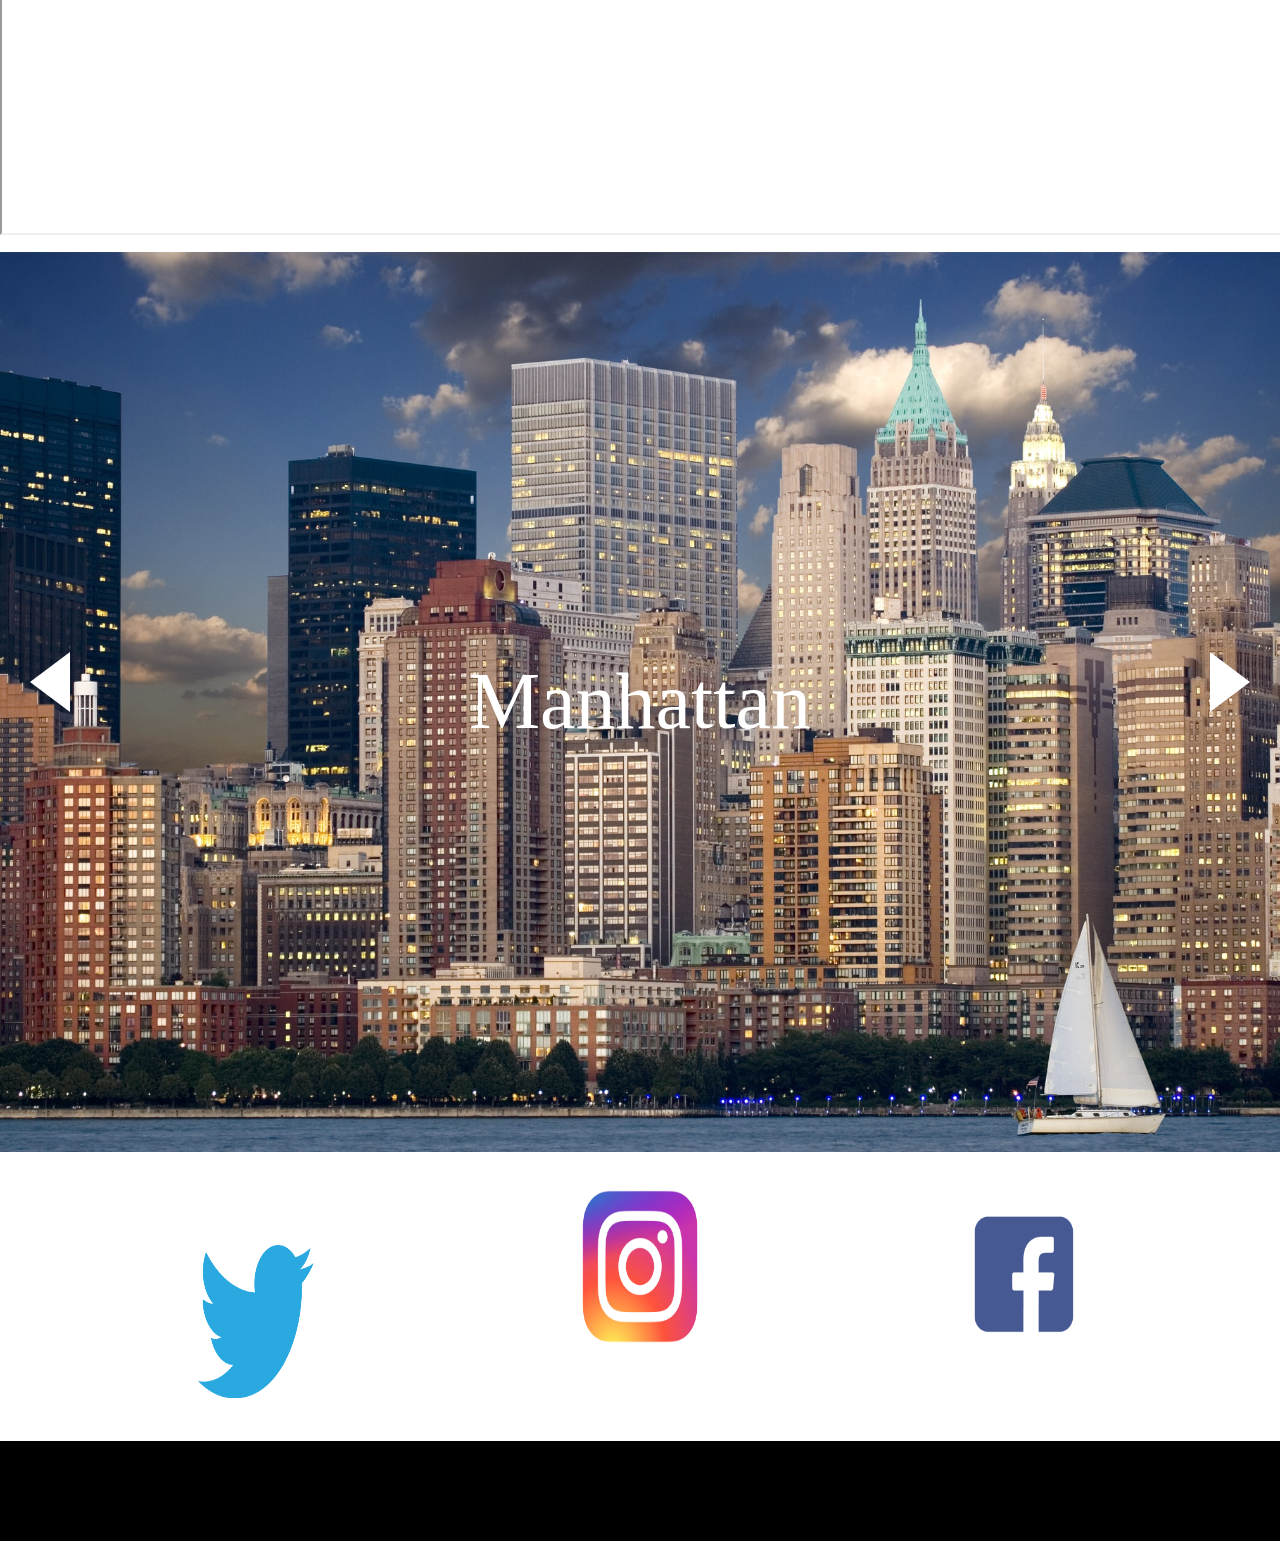
<file: CW 1 Multimedia 2 Mateo Vida Website/project.html>
<!DOCTYPE html>
<html lang="en">
<head>
    <meta charset="UTF-8">
    <meta http-equiv="X-UA-Compatible" content="IE=edge">
    <meta name="viewport" content="width=device-width, initial-scale=1.0">
    <title>New York</title>
    <link rel="stylesheet" href="./css/css.css">
    <link rel="stylesheet" href="https://cdnjs.cloudflare.com/ajax/libs/font-awesome/4.7.0/css/font-awesome.min.css">


</head>
<body>

    <div class="topnav" id="myTopnav">
        <a href="./project.html" class="active">Home</a>
        <a href="#about">About</a>
        <a href="#news">News</a>
        <a href="#social">Social</a>
        <a href="./gallery.html">Gallery</a>
        <a href="./food.html">Food</a>
        <a href="./culture.html">Culture</a>
        <a href="javascript:void(0);" class="icon" onclick="myFunction()">
          <i class="fa fa-bars"></i>
        </a>
    </div>

    <div id="home" class="pimg1">

        <div class="ptext">

            <div class="border">
                <h1>New York</h1>
            </div>
     </div>
    </div>

    <section  class="section section-light">
        <h2>Basic Information</h2>
        <p>New York, often called New York City to distinguish it from New York State, or NYC for short, is the most populous city in the United States. With a 2020 population of 8,804,190 distributed over 300.46 square miles (778.2 km2), New York City is also the most densely populated major city in the United States. Located at the southern tip of the State of New York, the city is the center of the New York metropolitan area, the largest metropolitan area in the world by urban area. With over 20.1 million people in its metropolitan statistical area and 23.5 million in its combined statistical area as of 2020, New York is one of the world's most populous megacities. New York City has been described as the cultural, financial, and media capital of the world, significantly influencing commerce, entertainment, research, technology, education, politics, tourism, dining, art, fashion, and sports, and is the most photographed city in the world. Home to the headquarters of the United Nations, New York is an important center for international diplomacy, and has sometimes been called the capital of the world.</p>
    </section>

    <div id="about" class="pimg2">
        <div class="ptext">
            <div class="border">
                <h1>About</h1>
            </div>
     </div>
    </div>

    <section class="section section-blue">
        <h2>Character of the City </h2>
        <p> New York is the most ethnically diverse, religiously varied, commercially driven, famously congested, and, in the eyes of many, the most attractive urban centre in the country. No other city has contributed more images to the collective consciousness of Americans: Wall Street means finance, Broadway is synonymous with theatre, Fifth Avenue is automatically paired with shopping, Madison Avenue means the advertising industry, Greenwich Village connotes bohemian lifestyles, Seventh Avenue signifies fashion, Tammany Hall defines machine politics, and Harlem evokes images of the Jazz Age, African American aspirations, and slums. The word tenement brings to mind both the miseries of urban life and the upward mobility of striving immigrant masses. New York has more Jews than Tel Aviv, more Irish than Dublin, more Italians than Naples, and more Puerto Ricans than San Juan. Its symbol is the Statue of Liberty, but the metropolis is itself an icon, the arena in which Emma Lazarus’s “tempest-tost” people of every nation are transformed into Americans—and if they remain in the city, they become New Yorkers. </p>
    </section>

    <div id="news" class="pimg3">
        <div class="ptext">
            <div class="border">
                <h1>News</h1>
            </div>
     </div>
    </div>

    <section class="section section-dark">
        <h2> Today's News </h2>
        <p> As New York City continues to struggle with hours-long COVID-19 testing lines and skyrocketing rates of positive COVID-19 cases, one agency is reminding New Yorkers not to call ambulances for testing.
The FDNY tweeted Wednesday that ambulances do not provide testing for COVID-19, and patients are not transported to a hospital to be tested upon request.
The department has experienced instances of people calling 911 because they are sick and then asking to be tested, or asking to be taken to the hospital, the FDNY says, with the department now seeing a few hundred extra calls per day.
"Transport decisions are made based on medical needs," the FDNY tweeted Tuesday. "Please only call 911 during a real emergency." </p>
    </section>


<section class="section-video">
<div class="video">
<iframe src="https://www.youtube.com/embed/2_1HLV6gPcc" title="FDNY reminds New Yorkers not to call 911 for COVID testing" ></iframe>
</div>
 </section>



    <section id="gallery" class="section section-carousel">
        <div class="wrap">
            <div id="arrow-left" class="arrow"></div>
            <div id="slider">
              <div slide class="slide slide1">
                <div class="slide-content">
                  <span>Manhattan</span>
                </div>
              </div>
              <div id="slide" class="slide slide2">
                <div class="slide-content">
                  <span>Brooklyn</span>
                </div>
              </div>
              <div id="slide" class="slide slide3">
                <div class="slide-content">
                  <span>Staten Island</span>
                </div>
              </div>
            </div>
            <div id="arrow-right" class="arrow"></div>
          </div>


    </section>

    <section id="social" class="section section-social">
        <div class="icon1">
            <a href="https://www.instagram.com/nytimes/"> <img src="./media/Instagram_logo_2016.svg.png" alt=""> </a>
        </div>
        <div class="icon-text"><p></p></div>

        <div class="icon2">
            <a href="https://www.facebook.com/nytimes"> <img src="./media/facebook-icon-preview.png" alt=""> </a>
        </div>
        <div class="icon-text"><p></p></div>

        <div class="icon3">
            <a href="https://twitter.com/nytimes"> <img src="./media/Twitter_bird_logo_2012.svg.png" alt=""> </a>
        </div>
        <div class="icon-text"><p></p></div>
    </section>

    <section class="blackcube">
      <div class="border-line"></div>

    </section>


    <script src="./javascript/script.js"></script>
</body>
</html>
</file>
<file: Coursework-2/css/style.css>
body {
  background-color: #333;
}

/*EDITS FOR THE BACKGROUND COLOR OF THE BOX WITH TEXT*/
.flexBox{
display: flex;
background-color: #333;
}

/*EDITING BUTTON*/
.flex-btn{
  display: flex;
  background-color: #333;
}

/*MOVING THE BUTTON TO A WANTED POSITION*/
.flex-btn > .btn1 > a > button{
  margin-bottom:  20px;
margin-left: 240px;
margin-right: 275px;

color: white;
background-color: #4CAF50;

padding-left: 25px;
padding-right: 25px;
padding-top: 10px;
padding-bottom: 10px;

}

.flex-btn > .btn2 > a > button{
  margin-bottom:  20px;
margin-left: 280px;
margin-right: 320px;
background-color: #4CAF50;
color: white;

padding-left: 25px;
padding-right: 25px;
padding-top: 10px;
padding-bottom: 10px;


}



.flexBox > .d3{

margin-right: 5px;

}


.flex-btn > .btn3 > a > button{
  margin-bottom:  20px;
margin-left: 220px;
margin-right: 280px;
background-color: #4CAF50;
color: white;

padding-left: 25px;
padding-right: 25px;
padding-top: 10px;
padding-bottom: 10px;


}

/*INCLUDING TEXT EDITS*/
p.text1{
   border-style: solid;
   border-color: #4CAF50;
   margin-left: 10px;

   padding-top: 10px;
   padding-bottom: 10px;
   padding-left: 10px;
   padding-right: 10px;
}


p.text2{
   border-style: solid;
   border-color: #4CAF50;
   margin-left: 10px;

   padding-top: 10px;
   padding-bottom: 10px;
   padding-left: 10px;
   padding-right: 10px;
}

p.text3{
   border-style: solid;
   border-color: #4CAF50;
   margin-left: 10px;

   padding-top: 10px;
   padding-bottom: 10px;
   padding-left: 10px;
   padding-right: 10px;
}


p.textrl1{
  border-style: solid;
  border-color: #4CAF50;
  background-color: #333;

  padding-top: 10px;
  padding-bottom: 10px;
  padding-left: 10px;
  padding-right: 10px;

}


p.textrl2{
  border-style: solid;
  border-color: #4CAF50;
  background-color: #333;
  text-align: center;
  padding-top: 10px;
  padding-bottom: 10px;
  padding-left: 10px;
  padding-right: 10px;
  font-size: 25px;

}


p.textcsgo1{
  border-style: solid;
  border-color: #4CAF50;
  background-color: #333;
  padding-top: 10px;
  padding-bottom: 10px;
  padding-left: 10px;
  padding-right: 10px;

}



p.textcsgo2{
  border-style: solid;
  border-color: #4CAF50;
  background-color: #333;
  text-align: center;
  padding-top: 10px;
  padding-bottom: 10px;
  padding-left: 10px;
  padding-right: 10px;
  font-size: 25px;
}



p.textval1{
  border-style: solid;
  border-color: #4CAF50;
  background-color: #333;
  padding-top: 10px;
  padding-bottom: 10px;
  padding-left: 10px;
  padding-right: 10px;

}


p.textval2{
  border-style: solid;
  border-color: #4CAF50;
  background-color: #333;
  text-align: center;
  padding-top: 10px;
  padding-bottom: 10px;
  padding-left: 10px;
  padding-right: 10px;
  font-size: 25px;
}


 p{
  padding-left: 50px;
  padding-right: 50px;
  color: white;
}

.videorl > iframe{
  width: 100%;
  height: 820px;
}

.videocsgo > iframe{
  width: 100%;
  height: 820px;
}

.videovalorant > iframe{
  width: 100%;
  height: 820px;
}

.video > video {
  width: 100%;
  height: auto;
}

@media only screen and (max-width: 600px) {
.flex-btn > .btn1 > a > button{
  margin-left: 40px;
  margin-right: 50px;
}

.flex-btn > .btn2 > a > button{
  margin-left: -5px;
  margin-right: 30px;

}

.flex-btn > .btn3 > a > button{
  margin-left: 10px;
  margin-right: 30px;

}



}

/*NavBar responsive */

.topnav {
  overflow: hidden;
  background-color: #333;
  padding-top: 25px;
  padding-bottom: 25px;
  padding-left: 25px;
  margin-top: -30px;
}

.topnav a {
  float: left;
  display: block;
  color: #f2f2f2;
  text-align: center;
  padding: 14px 16px;
  text-decoration: none;
  font-size: 17px;
}

.topnav a:hover {
  background-color: #ddd;
  color: black;
}

.topnav a.active {
  background-color: #04AA6D;
  color: white;
}

.topnav .icon {
  display: none;
}


/*NEW BUTTONS*/
.button1 {
         background-color: #04AA6D;
         border: none;
         color: white;
         padding: 15px 24px;
         text-align: center;
         text-decoration: none;
         display: inline-block;
         font-size: 15px;
         margin: 4px 2px;
         cursor: pointer;
         margin-left: 275px;
         }

         .button2{
           background-color: #04AA6D;
           border: none;
           color: white;
           padding: 15px 24px;
           text-align: center;
           text-decoration: none;
           display: inline-block;
           font-size: 15px;
           margin: 4px 2px;
           cursor: pointer;
           margin-left: 500px;
         }

         .button3{
           background-color: #04AA6D;
           border: none;
           color: white;
           padding: 15px 24px;
           text-align: center;
           text-decoration: none;
           display: inline-block;
           font-size: 15px;
           margin: 4px 2px;
           cursor: pointer;
           margin-left: 530px;
         }


@media screen and (max-width: 600px) {
  .topnav a:not(:first-child) {display: none;}
  .topnav a.icon {
    float: right;
    display: block;
  }

  /*Media query button 600px*/
  .button1 {
           background-color: #04AA6D;
           border: none;
           color: white;
           padding: 17px 28px;
           text-align: center;
           text-decoration: none;
           display: inline-block;
           font-size: 13px;
           margin: 4px 2px;
           cursor: pointer;
           margin-left: 40px;
           }

           .button2 {
                    background-color: #04AA6D;
                    border: none;
                    color: white;
                    padding: 17px 28px;
                    text-align: center;
                    text-decoration: none;
                    display: inline-block;
                    font-size: 13px;
                    margin: 4px 2px;
                    cursor: pointer;
                    margin-left: 50px;
                    }

                    .button3 {
                             background-color: #04AA6D;
                             border: none;
                             color: white;
                             padding: 17px 28px;
                             text-align: center;
                             text-decoration: none;
                             display: inline-block;
                             font-size: 13px;
                             margin: 4px 2px;
                             cursor: pointer;
                             margin-left: 55px;
                             }

  /*Media query video 600px*/

  .videorl > iframe{
    width: 465px;
    height: 230px;
  }

  .videocsgo > iframe{
    width: 465px;
    height: 230px;
  }

  .videovalorant > iframe{
    width: 465px;
    height: 230px;
  }
}

@media screen and (max-width: 600px) {
  .topnav.responsive {position: relative;}
  .topnav.responsive .icon {
    position: absolute;
    right: 0;
    top: 0;
  }
  .topnav.responsive a {
    float: none;
    display: block;
    text-align: left;
  }
}
</file>
<file: Coursework-2/css/style2.css>
/*INCLUDING BACKGROUND IMAGE FOR THE SITE*/
body {
  background-image: url("../img/background_arena.jpg");
}


/*POSITIONING AND EDITS FOR THE BOTTOM BUTTON*/


.btnrl{
  background-color: #04AA6D;
  border: none;
  color: white;
  padding: 15px 24px;
  text-align: center;
  text-decoration: none;

  display: inline-block;

  font-size: 20px;

  cursor: pointer;
  width: 1839px;
}

/*Media query big button 600px*/
@media screen and (max-width: 600px) {
  .btnrl{
    background-color: #04AA6D;
    border: none;
    color: white;
    padding: 15px 24px;
    text-align: center;
    text-decoration: none;

    display: inline-block;

    font-size: 15px;

    cursor: pointer;
    width: 419px;
  }
}
</file>
<file: Coursework-2/css/style3.css>
/*INCLUDING BACKGROUND IMAGE FOR THE SITE*/
body {
  background-image: url("../img/CSGO_Background.jpg");
}


/*POSITIONING AND EDITS FOR THE BOTTOM BUTTON*/

.btncs{
  background-color: #04AA6D;
  border: none;
  color: white;
  padding: 15px 24px;
  text-align: center;
  text-decoration: none;

  display: inline-block;

  font-size: 20px;

  cursor: pointer;
  width: 1839px;
}

/*Media query big button 600px*/
@media screen and (max-width: 600px) {
  .btncs{
    background-color: #04AA6D;
    border: none;
    color: white;
    padding: 15px 24px;
    text-align: center;
    text-decoration: none;

    display: inline-block;

    font-size: 15px;

    cursor: pointer;
    width: 419px;
  }
}
</file>
<file: Coursework-2/css/style4.css>
/*INCLUDING BACKGROUND IMAGE FOR THE SITE*/
body {
  background-image: url("../img/Valorant_Background.jpg");
}


/*POSITIONING AND EDITS FOR THE BOTTOM BUTTON*/


.btnval{
  background-color: #04AA6D;
  border: none;
  color: white;
  padding: 15px 24px;
  text-align: center;
  text-decoration: none;

  display: inline-block;

  font-size: 20px;

  cursor: pointer;
  width: 1839px;
}

/*Media query big button 600px*/
@media screen and (max-width: 600px) {
  .btnval{
    background-color: #04AA6D;
    border: none;
    color: white;
    padding: 15px 24px;
    text-align: center;
    text-decoration: none;

    display: inline-block;

    font-size: 15px;

    cursor: pointer;
    width: 419px;
  }
}
</file>
<file: CW 1 Multimedia 2 Mateo Vida Website/css/css.css>
body, html{
    height: 100%;
    margin: 0;
    font-size: 16px;
    scroll-behavior: smooth;

}



.pimg1, .pimg2 ,.pimg3 ,.pimg4,.pimg5,.pimg6{
   position: relative;
   opacity: 0.70;
   background-position: center;
   background-size: cover;
   background-repeat: no-repeat;
   background-attachment: fixed;

}

.pimg1{
    background-image:url("../media/image11.jpg");
    min-height: 70%;
}

.pimg2{
    background-image:url('../media/image2.jpg');
    min-height: 70%;
}

.pimg3{
    background-image:url('../media/image3.jpg');
    min-height: 70%;
}

.pimg4{
  background-image: url('../media/image4.jpg');
  min-height: 70%;
}

.pimg5{
  background-image: url('../media/image5.jpg');
  min-height: 70%;
}

.pimg6{
  background-image: url('../media/image6.jpg');
  min-height: 70%;
}

.border{
  color: white;
  padding-top: 15%;
  text-align: center;


}



.section{
    text-align: center;


}


.section-dark{
    background-color: black;
    color: white;
    padding-left: 5%;
   padding-right: 5%;
   padding-top: 1%;
   padding-bottom: 1%;
}

.section-light{
    padding-left: 5%;
   padding-right: 5%;
   padding-top: 1%;
   padding-bottom: 1%;
}

.section-blue{
    background-color: rgb(22, 102, 206);
    color: white;
    padding-left: 5%;
   padding-right: 5%;
   padding-top: 1%;
   padding-bottom: 1%;

}

/*Carousel*/
body,
#slider,
.wrap,
.slide-content {
  margin: 0;
  padding: 0;

  width: 100%;
  height: 100vh;
  overflow-x: hidden;

}

.wrap {
  position: relative;
}

.slide {
  background-size: cover;
  background-position: center;
  background-repeat: no-repeat;
}

.slide1 {
  background-image: url("../media/carousel1.jpg");
}
.slide2 {
  background-image: url("../media/carousel2.jpg");
}
.slide3 {
  background-image: url("../media/carousel3.jpg");
}

.slide-content {
  display: flex;
  flex-direction: column;
  justify-content: center;
  align-items: center;
  text-align: center;
}

.slide-content span {
  font-size: 5rem;
  color: #fff;
}

.arrow {
  cursor: pointer;
  position: absolute;
  top: 50%;
  margin-top: -50px;
  width: 0;
  height: 0;
  border-style: solid;
}

#arrow-left {
  border-width: 30px 40px 30px 0;
  border-color: transparent #fff transparent transparent;
  left: 0;
  margin-left: 30px;
}

#arrow-right {
  border-width: 30px 0 30px 40px;
  border-color: transparent transparent transparent #fff;
  right: 0;
  margin-right: 30px;
}

/*Social*/
#social{
  margin-top: 3%;
  margin-bottom: 3%;
}



.icon1 > a > img{
  width: 9vw;
  height: 17vh;
  margin-bottom: -1%;

  transition: all .5s ease;
    z-index: 5;

}

.icon2 > a > img{
  width: 12vw;
  height: 20vh;

  margin-left: 60%;
  margin-top: -50%;

  transition: all .5s ease;
    z-index: 5;
}

.icon3 > a > img{
  width: 9vw;
  height: 17vh;

  margin-right: 60%;
  margin-top: -50%;

  transition: all .5s ease;
    z-index: 5;
}

.icon1 > a > img:hover{
  transform: translateY(-30px);
}

.icon2 > a > img:hover{
  transform: translateY(-30px);
}

.icon3 > a > img:hover{
  transform: translateY(-30px);
}

/*black cube*/
.border-line{
  border: 50px solid black;

}

/***************************GALLERY ******************************/
.galleryContanier{
  display: grid;
  grid-template-columns: auto auto auto;
}

.galleryItem img{
  height: 25em;
  width: 35em;
  margin-right: 5%;
  margin-left: 5%;
  margin-top: 5%;
  margin-bottom: 5%;
}

.galleryItem img:hover{
  transform: scale(1.2);
  transition: all 1s;
}

@media screen and (max-width: 600px) {
  .galleryContanier{
   
    grid-template-columns: auto;
  }

  .galleryItem img{
    height: 15em;
    width: 25em;
    margin-left: 0.5%;
    margin-right: 0.5%;
  }
}

/*******************FOOD********************/

.foodWrapper{
  display: grid;
  grid-template-columns: auto auto auto;
  margin-top: 2%;
}

.foodItem{
margin-right: 10%;
margin-left: 10%;
}

.foodImg img{
  height: 20em;
  cursor: pointer;
}

.foodText{
  background-color: black;
  color: white;
  text-align: center;
  margin-right: 10%;
  margin-left: 10%;
  padding: 2%;
  margin-top: 2%;
  margin-bottom: 2%;
  border: rgb(255, 0, 0) solid 5px;
  display: none;
}

@media screen and (max-width: 600px) {
  .foodWrapper{
    grid-template-columns: auto;
  }

  .foodImg img{
    width: 100%;
    height: 15em;

  }

}

/*******************CULTURE******************/
.cultureWrapper{
  display: grid;
  grid-template-columns: auto auto;
  margin-top: 2%;
  margin-bottom: 2%;
}

.cultureItem{
  margin-right: 30%;
  margin-left: 30%;
}

.cultureItem img{
  height: 20em;
}

.cultureItem p{
  background-color: black;
  color: white;
  padding: 20%;
  text-align: center;
  border: rgb(255, 0, 0) solid 5px;
}

@media screen and (max-width: 600px) {
  .cultureWrapper{
    grid-template-columns: auto;
  }

  .cultureItem img{
    height: 15em;
    margin-left: 5%;
    }

    .cultureItem p{
      padding: 4em;
      margin-right: 10%;
      margin-left: 5%;

      
    }

  .cultureItem{
    
    margin-right: 1.5%;
    margin-left: 1.5%;
  }

}

/* VIDEO */

.video > iframe {
  width: 100%;
  height: 800px;
  margin-bottom: 1%;
}


/*Navigation bar*/



.topnav {

    overflow: hidden;
    background-color: #333;
    padding-top: 1%;
    padding-bottom: 1%;

  }

  .topnav a {
    float: left;
    display: block;
    color: #f2f2f2;
    text-align: center;
    padding: 14px 16px;
    text-decoration: none;
    font-size: 17px;
  }

  .topnav a:hover {
    background-color: #ddd;
    color: black;
  }



  .topnav .icon {
    display: none;
  }

  @media screen and (max-width: 600px) {
    .topnav a:not(:first-child) {display: none;}
    .topnav a.icon {
      float: right;
      display: block;
    }


  }

  @media screen and (max-width: 1200px) {
    .topnav.responsive {position: relative;}
    .topnav.responsive .icon {
      position: absolute;
      right: 0;
      top: 0;
    }
    .topnav.responsive a {
      float: none;
      display: block;
      text-align: left;




    }




    /*carouel*/

    /*arrows*/
    #arrow-left {
      border-width: 20px 30px 20px 0;
      border-color: transparent #fff transparent transparent;
      left: 0;
      margin-left: 20px;
    }

    #arrow-right {
      border-width: 20px 0 20px 30px;
      border-color: transparent transparent transparent #fff;
      right: 0;
      margin-right: 20px;
    }

    .slide-content span {
      font-size: 2rem;
      color: #fff;
    }




    /*social*/
    .icon1 > a > img{
      width: 28vw;
      height: 15vh;
      margin-bottom: 0%;


    }

    .icon2 > a > img{
      width: 39vw;
      height: 23vh;

      margin-left: 0%;
      margin-top: 0%;
    }

    .icon3 > a > img{
      width: 27vw;
      height: 15vh;

      margin-right: 0%;
      margin-top: 0%;
    }

  }
</file>
